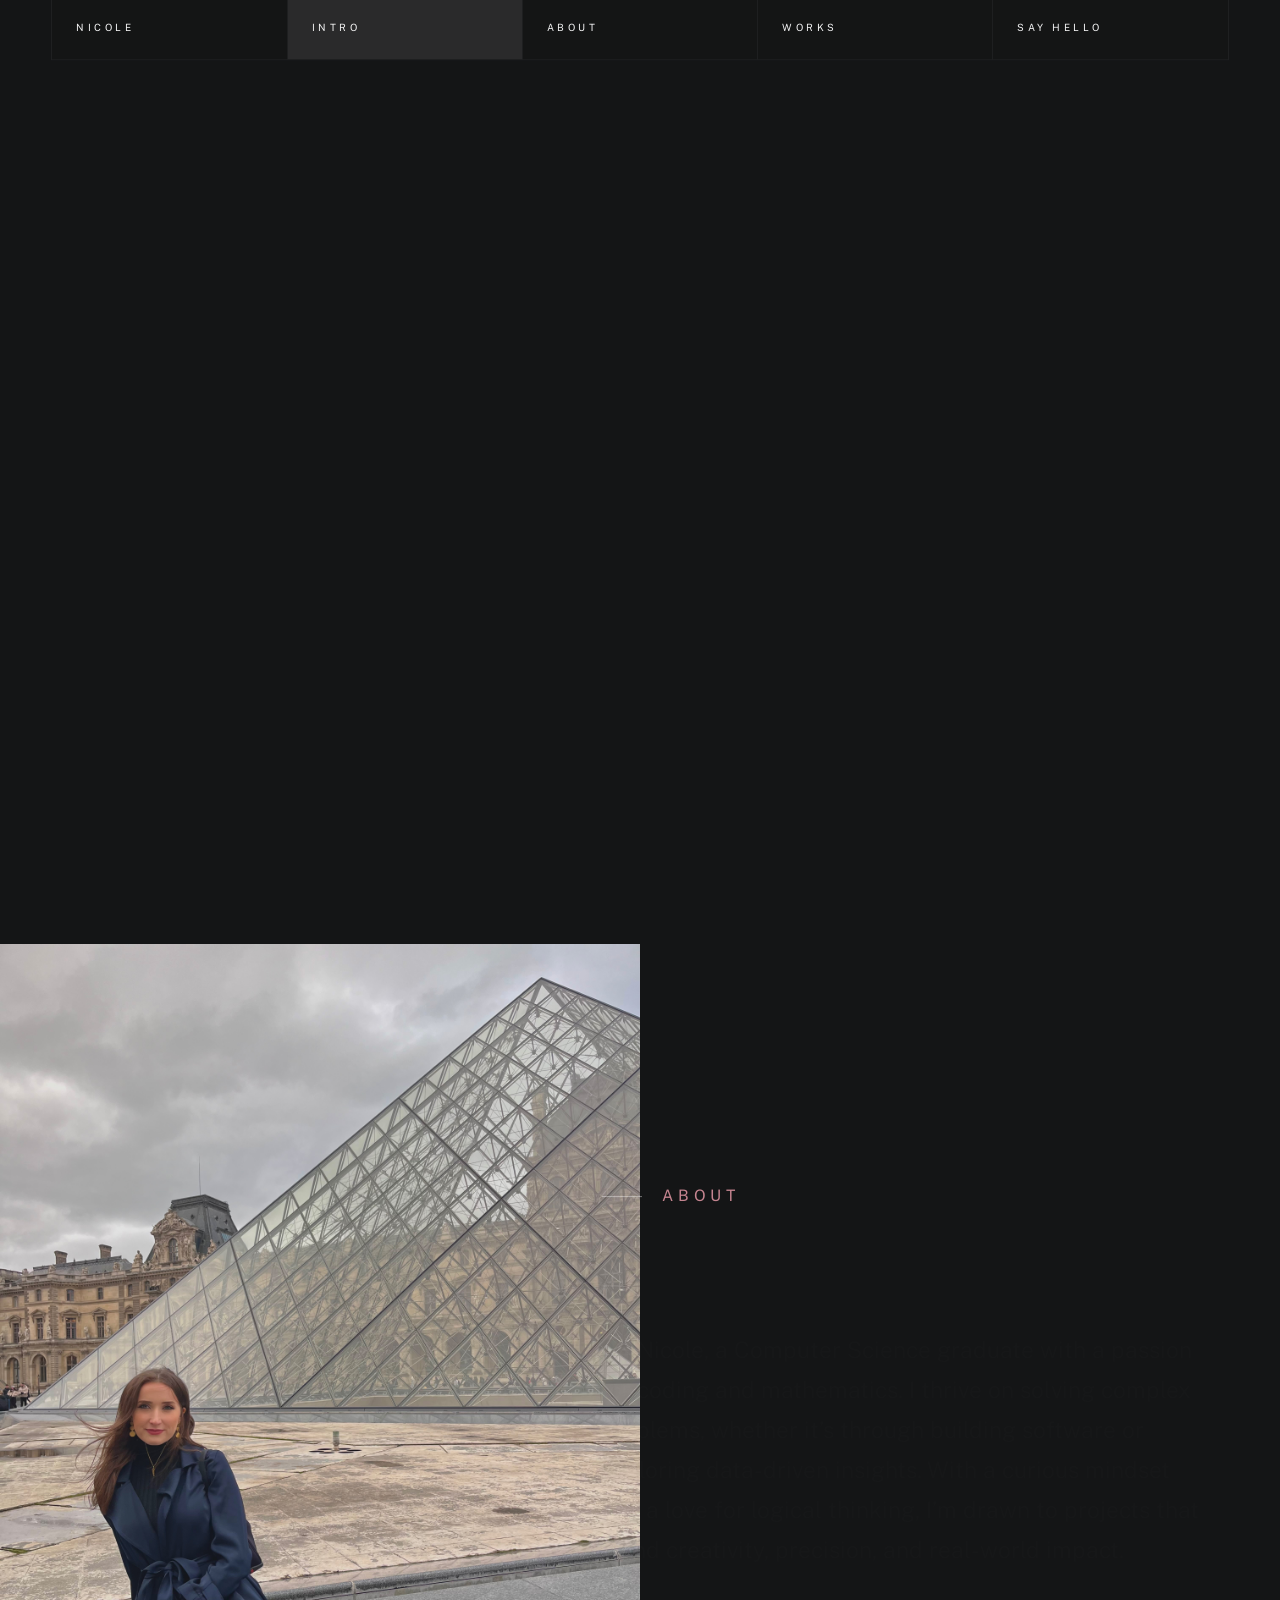
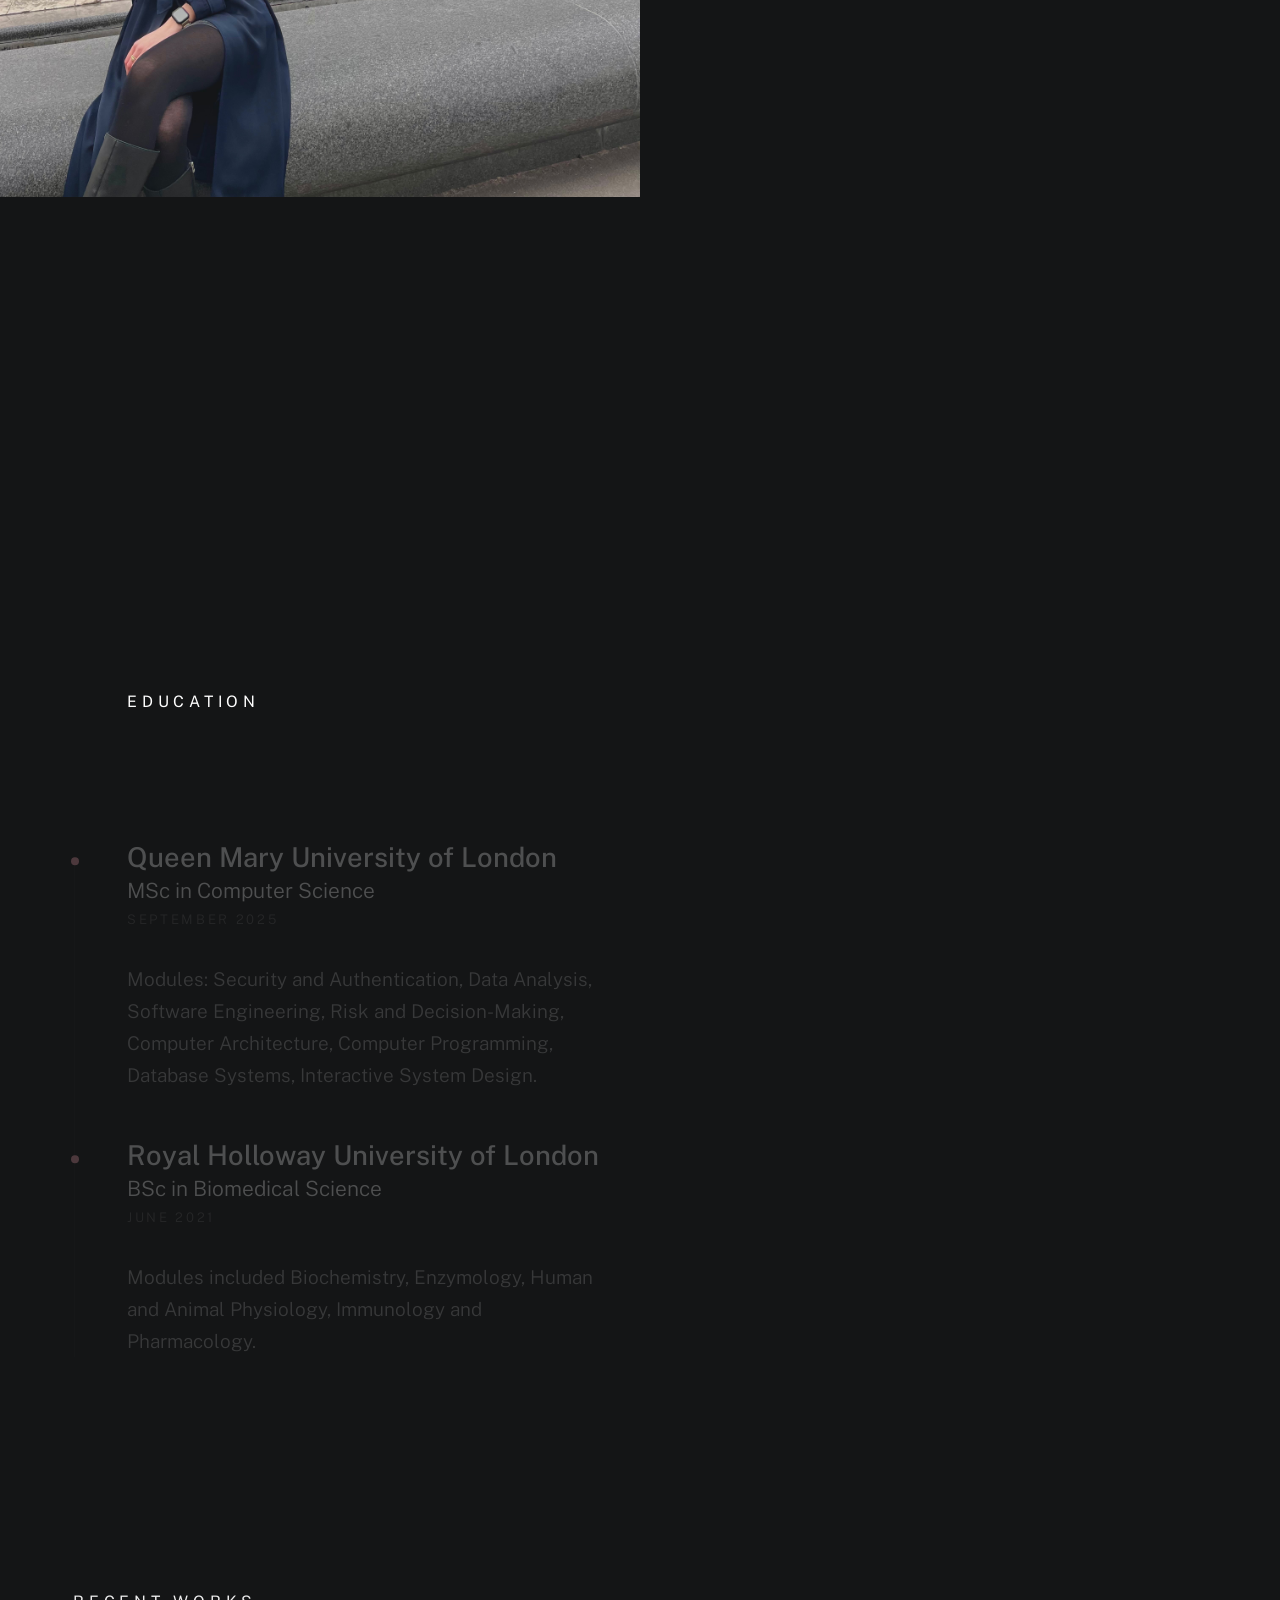
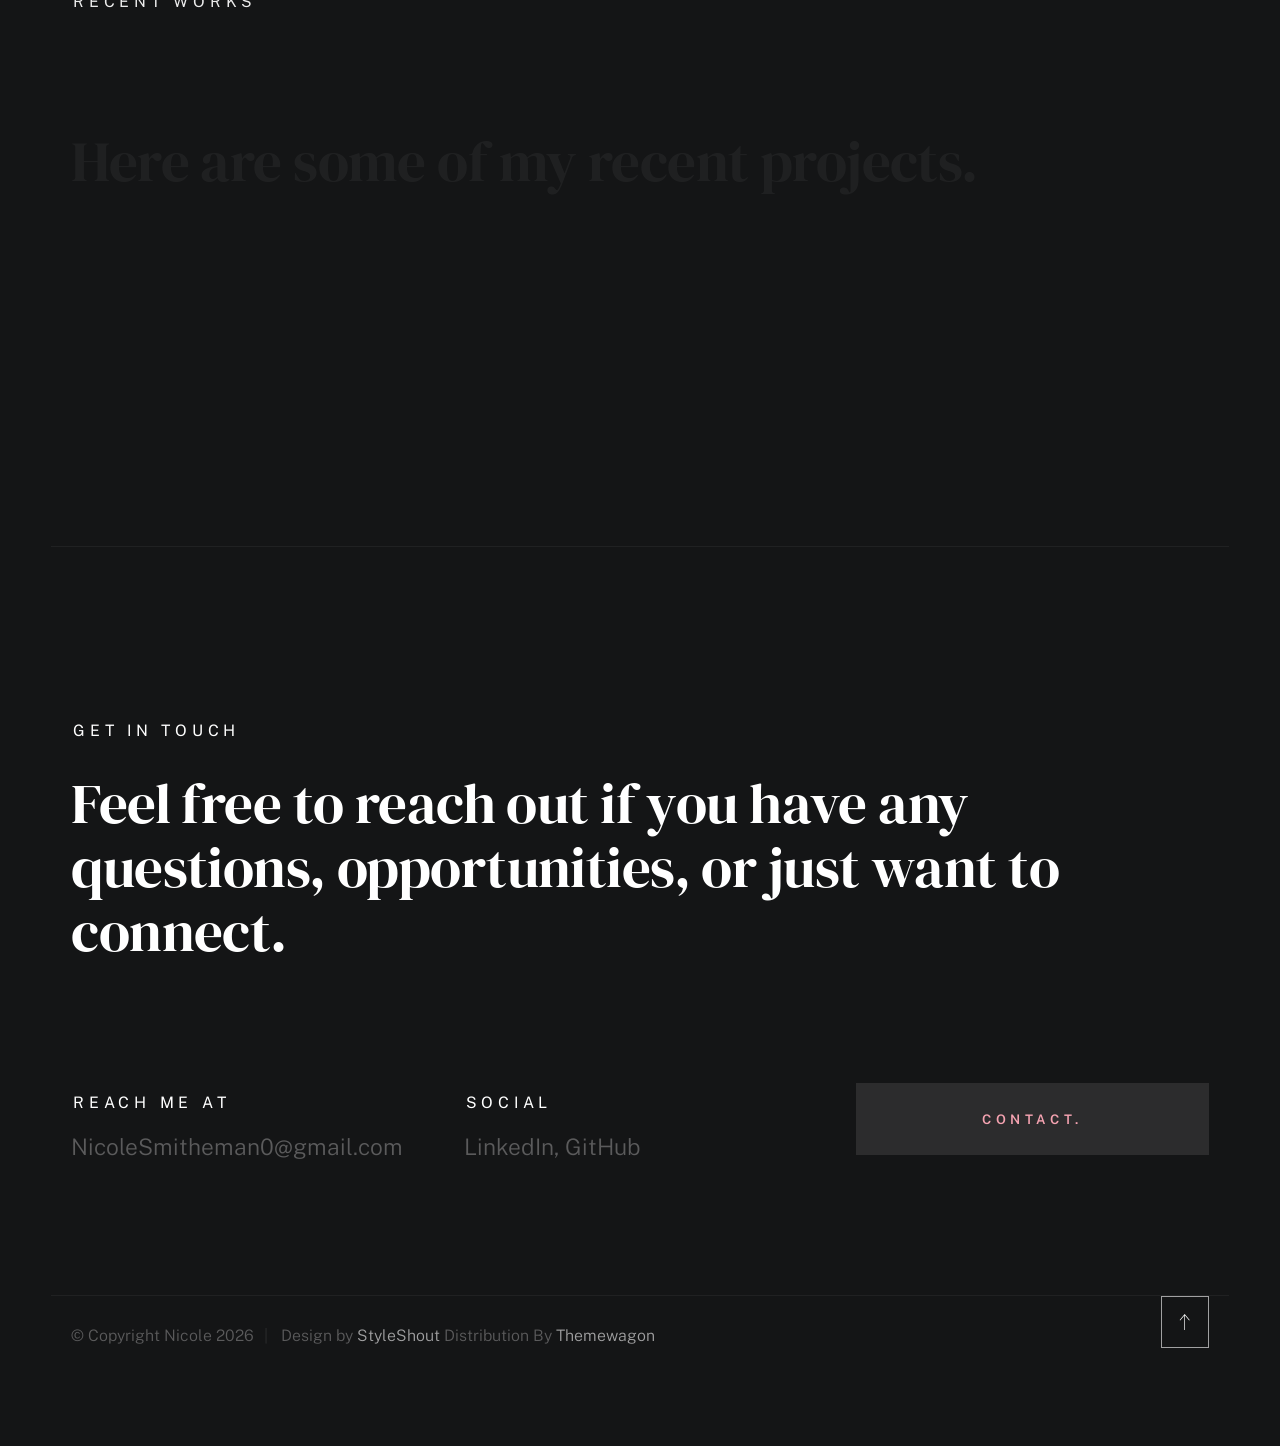
<file: docs/index.html>
<!DOCTYPE html>
<html class="no-js ss-preload" lang="en">
<head>

    <!--- basic page needs
    ================================================== -->
    <meta charset="utf-8">
    <title>Nicole</title>
    <meta name="description" content="Nicole's portfolio – Computer Science graduate">
    <meta name="author" content="Nicole Smitheman">

    <!-- mobile specific metas
    ================================================== -->
    <meta name="viewport" content="width=device-width, initial-scale=1">

    <!-- CSS
    ================================================== -->
    <link rel="stylesheet" href="css/vendor.css">
    <link rel="stylesheet" href="css/styles.css">

    <!-- favicons
    ================================================== -->
    <link rel="icon"         href="favicon.ico" type="image/x-icon">
    <link rel="shortcut icon" href="favicon.ico" type="image/x-icon">

</head>

<body id="top">


    <!-- # preloader
    ================================================== -->
    <div id="preloader">
        <div id="loader">
        </div>
    </div>


    <!-- # page wrap
    ================================================== -->
    <div class="s-pagewrap">

        <div class="circles">
            <span></span>
            <span></span>
            <span></span>
            <span></span>
            <span></span>
        </div>


        <!-- ## site header 
        ================================================== -->
        <header class="s-header">

            <div class="header-mobile">
                <span class="mobile-home-link"><a href="index.html">Nicole</a></span>
                <a class="mobile-menu-toggle" href="#0"><span>Menu</span></a>
            </div>

            <div class="row wide main-nav-wrap">
                <nav class="column lg-12 main-nav">
                    <ul>
                        <li><a href="index.html" class="home-link">Nicole</a></li>
                        <li class="current"><a href="#intro" class="smoothscroll">Intro</a></li>
                        <li><a href="#about" class="smoothscroll">About</a></li>
                        <li><a href="#works" class="smoothscroll">Works</a></li>
                        <li><a href="#contact" class="smoothscroll">Say Hello</a></li>
                    </ul>
                </nav>
            </div>

        </header> <!-- end s-header -->


        <!-- ## main content
        ==================================================- -->
        <main class="s-content">


            <!-- ### intro
            ================================================== -->
            <section id="intro" class="s-intro target-section">

                <div class="row intro-content wide">

                    <div class="column">
                        <div class="text-pretitle with-line">
                            Hello World
                        </div>

                        <h1 class="text-huge-title">
                            I am Nicole, <br>
                            a computer science <br>
                            graduate based <br> 
                            in London, UK.
                        </h1>
                    </div>

                </div> <!-- end intro content -->

                <a href="#about" class="intro-scrolldown smoothscroll">
                    <svg width="24" height="24" viewBox="0 0 24 24" xmlns="http://www.w3.org/2000/svg" fill-rule="evenodd" clip-rule="evenodd"><path d="M11 21.883l-6.235-7.527-.765.644 7.521 9 7.479-9-.764-.645-6.236 7.529v-21.884h-1v21.883z"/></svg>
                </a>

            </section> <!-- end s-intro -->


            <!-- ### about
            ================================================== -->
            <section id="about" class="s-about target-section">


                <div class="row about-info wide" data-animate-block>

                    <div class="column lg-6 md-12 about-info__pic-block">
                        <img src="images/Nicole.jpg" alt="Nicole" class="about-info__pic" data-animate-el>
                    </div>

                    <div class="column lg-6 md-12">
                        <div class="about-info__text" >

                            <h2 class="text-pretitle with-line" data-animate-el>
                                About
                            </h2>
                            <p class="attention-getter" data-animate-el>
                                I'm Nicole, a Computer Science graduate with a passion for coding and mathematics. I thrive on solving complex problems, whether it’s through building software or exploring data-driven insights. With a curious mindset and a love for logical thinking, I’m drawn to projects that blend creativity, precision, and real-world impact.
                            </p>
                            <a href="cv.pdf" class="btn btn--medium u-fullwidth" data-animate-el>Download CV</a>

                        </div>
                    </div>
                </div> <!-- about-info -->


                <div class="row about-expertise" data-animate-block>
                    <div class="column lg-12">

                        <h2 class="text-pretitle" data-animate-el>Expertise</h2>

                        <ul class="skills-list h1" data-animate-el>
                            <li>Python</li>
                            <li>SQL</li>
                            <li>Data analytics</li>
                            <li>Risk and Statistics</li>
                            <li>Software engineering</li>
                            <li>Cloud software (AWS)</li>
                        </ul>

                    </div>
                </div> <!-- end about-expertise -->

                <div class="row about-timelines" data-animate-block>
                                     <div class="column lg-6 tab-12">

                        <h2 class="text-pretitle" data-animate-el>
                            Education
                        </h2>

                        <div class="timeline" data-animate-el>

                            <div class="timeline__block">
                                <div class="timeline__bullet"></div>
                                <div class="timeline__header">
                                    <h4 class="timeline__title">Queen Mary University of London</h3>
                                    <h5 class="timeline__meta">MSc in Computer Science</h5>
                                    <p class="timeline__timeframe">September 2025</p>
                                </div>
                                <div class="timeline__desc">
                                    <p>Modules: Security and Authentication, Data Analysis, Software Engineering, Risk and Decision-Making, Computer Architecture, Computer Programming, Database Systems, Interactive System Design.</p>
                                </div>
                            </div>
    
                            <div class="timeline__block">
                                <div class="timeline__bullet"></div>
                                <div class="timeline__header">
                                    <h4 class="timeline__title">Royal Holloway University of London</h4>
                                    <h5 class="timeline__meta">BSc in Biomedical Science</h5>
                                    <p class="timeline__timeframe">June 2021</p>
                                </div>
                                <div class="timeline__desc">
                                    <p>Modules included Biochemistry, Enzymology, Human and Animal Physiology, Immunology and Pharmacology.</p>
                                </div>
                            </div>
    
                        </div> <!-- end timeline -->
                        
                    </div> <!-- end column -->


                </div> <!-- end about-timelines -->

            </section> <!-- end s-about -->


            <!-- ### works
            ================================================== -->
            <section id="works" class="s-works target-section">


                <div class="row works-portfolio">

                    <div class="column lg-12" data-animate-block>

                        <h2 class="text-pretitle" data-animate-el>
                            Recent Works
                        </h2>
                        <p class="h1" data-animate-el>
                            Here are some of my recent projects.
                        </p>
    
                        <ul class="folio-list row block-lg-one-half block-stack-on-1000">

                            <li class="folio-list__item column" data-animate-el>
                                <a class="folio-list__item-link" href="#modal-01">
                                    <div class="folio-list__item-pic">
                                        <img src="images/portfolio/healthcare.jpeg" alt="">
                                    </div>
                                    
                                    <div class="folio-list__item-text">
                                        <div class="folio-list__item-cat">
                                            Python Dashboard
                                        </div>
                                        <div class="folio-list__item-title">
                                            UKHSA public dashboard.
                                        </div>
                                    </div>
                                </a>
                                <a class="folio-list__proj-link" href="https://github.com/Nicole-s-git/Dashboard" title="Github link">
                                    <svg width="15" height="15" viewBox="0 0 15 15" fill="none" xmlns="http://www.w3.org/2000/svg"><path d="M8.14645 3.14645C8.34171 2.95118 8.65829 2.95118 8.85355 3.14645L12.8536 7.14645C13.0488 7.34171 13.0488 7.65829 12.8536 7.85355L8.85355 11.8536C8.65829 12.0488 8.34171 12.0488 8.14645 11.8536C7.95118 11.6583 7.95118 11.3417 8.14645 11.1464L11.2929 8H2.5C2.22386 8 2 7.77614 2 7.5C2 7.22386 2.22386 7 2.5 7H11.2929L8.14645 3.85355C7.95118 3.65829 7.95118 3.34171 8.14645 3.14645Z" fill="currentColor" fill-rule="evenodd" clip-rule="evenodd"></path></svg>
                                </a>
                            </li> <!--end folio-list__item -->

                            <li class="folio-list__item column" data-animate-el>
                                <a class="folio-list__item-link" href="#modal-02">
                                    <div class="folio-list__item-pic">
                                        <img src="images/portfolio/cardiovascular.jpg" alt="">
                                    </div>
                                    
                                    <div class="folio-list__item-text">
                                        <div class="folio-list__item-cat">
                                            Machine learning
                                        </div>
                                        <div class="folio-list__item-title">
                                            Machine Learning-Based Intrusion Detection for Internet of Medical Things.
                                        </div>
                                    </div>
                                </a>
                                <a class="folio-list__proj-link" href="https://github.com/Nicole-s-git/MSC-Dissertation-Project-Machine-Learning" title="Github link">
                                    <svg width="15" height="15" viewBox="0 0 15 15" fill="none" xmlns="http://www.w3.org/2000/svg"><path d="M8.14645 3.14645C8.34171 2.95118 8.65829 2.95118 8.85355 3.14645L12.8536 7.14645C13.0488 7.34171 13.0488 7.65829 12.8536 7.85355L8.85355 11.8536C8.65829 12.0488 8.34171 12.0488 8.14645 11.8536C7.95118 11.6583 7.95118 11.3417 8.14645 11.1464L11.2929 8H2.5C2.22386 8 2 7.77614 2 7.5C2 7.22386 2.22386 7 2.5 7H11.2929L8.14645 3.85355C7.95118 3.65829 7.95118 3.34171 8.14645 3.14645Z" fill="currentColor" fill-rule="evenodd" clip-rule="evenodd"></path></svg>
                                </a>
                            </li> <!--end folio-list__item -->

                        </ul> <!-- end folio-list -->

                    </div> <!-- end column -->


                    <!-- Modal Templates Popup
                    -------------------------------------------- -->
                    <div id="modal-01" hidden>
                        <div class="modal-popup">
                            <img src="images/portfolio/gallery/healthcare.jpeg" alt="">
                
                            <div class="modal-popup__desc">
                                <h5>Dashboard</h5>
                                <p>This interactive dashboard tracks and visualizes real-time health surveillance data from the UK Health Security Agency (UKHSA). Built using Jupyter Notebook and Voila, it presents up-to-date MRSA infection trends through dynamic visualizations and responsive widgets. The dashboard fetches live data via API or JSON feeds, allowing users to explore recent trends without needing to run any code.</p>
                                <ul class="modal-popup__cat">
                                    <li>Python</li>
                                    <li>Widgets</li>
                                </ul>
                            </div>
                
                            <a href="https://github.com/Nicole-s-git/Dashboard" class="modal-popup__details">Github link</a>
                        </div>
                    </div> <!-- end modal -->

                    <div id="modal-02" hidden>
                        <div class="modal-popup">
                            <img src="images/portfolio/gallery/cardiovascular2.jpg" alt="">
                
                            <div class="modal-popup__desc">
                                <h5>Machine learning MSc dissertation</h5>
                                <p>A project focusing on machine learning-based intrusion detection for Internet of Medical Things. The project uses various algorithms including Random Forest, both alone and with SMOTE oversampling and Isolation forest, as well as the gradient-boosting method XGBoost. </p>
                                <ul class="modal-popup__cat">
                                    <li>Python</li>
                                </ul>
                            </div>
                
                            <a href="https://github.com/Nicole-s-git/MSC-Dissertation-Project-Machine-Learning" class="modal-popup__details">Project link</a>
                        </div>
                    </div> <!-- end modal -->

                </div> <!-- end works-portfolio -->

            </section> <!-- end s-works -->


            <!-- ### contact
            ================================================== -->
            <section id="contact" class="s-contact target-section">

                <div class="row contact-top">
                    <div class="column lg-12">
                        <h2 class="text-pretitle">
                            Get In Touch
                        </h2>

                        <p class="h1">
                            Feel free to reach out if you have any questions, opportunities, or just want to connect.
                        </p>
                    </div>
                </div> <!-- end contact-top -->

                <div class="row contact-bottom">
                    <div class="column lg-4 md-6 tab-6 stack-on-550 contact-block">
                        <h3 class="text-pretitle">Reach me at</h3>
                        <p class="contact-links" style="margin-bottom: 3rem;">
                            <a href="mailto:NicoleSmitheman0@gmail.com" class="mailtoui">NicoleSmitheman0@gmail.com</a> <br>
                        </p>
                    </div>
                    <div class="column lg-4 md-6 tab-6 stack-on-550 contact-block">
                        <h3 class="text-pretitle">Social</h3>
                        <ul class="contact-social">
                            <li><a href="https://www.linkedin.com/in/nicole-smitheman-96130b195/">LinkedIn</a></li>
                            <li><a href="https://github.com/Nicole-s-git">GitHub</a></li>
                        </ul>
                    </div>
                    <div class="column lg-4 md-12 contact-block">
                        <a href="mailto:NicoleSmitheman0@gmail.com" class="mailtoui btn btn--medium u-fullwidth contact-btn">Contact.</a>
                    </div>
                </div> <!-- end contact-bottom -->

            </section> <!-- end contact -->

        </main> <!-- end s-content -->


        <!-- ## footer
        ================================================== -->
        <footer class="s-footer">

            <div class="row">
                <div class="column ss-copyright">
                    <span>© Copyright Nicole 2026</span> 
                    <span>Design by <a href="https://www.styleshout.com/">StyleShout</a> Distribution By <a href="https://themewagon.com">Themewagon</a></span>
                </div>

                <div class="ss-go-top">
                    <a class="smoothscroll" title="Back to Top" href="#top">
                        <svg xmlns="http://www.w3.org/2000/svg" viewBox="0 0 24 24" fill-rule="evenodd" clip-rule="evenodd"><path d="M11 2.206l-6.235 7.528-.765-.645 7.521-9 7.479 9-.764.646-6.236-7.53v21.884h-1v-21.883z"/></svg>
                    </a>
                </div>
            </div>

        </footer> <!-- end s-footer -->

    </div> <!-- end -s-pagewrap -->


    <!-- Java Script
    ================================================== -->
    <div class="cursor-follower"></div>
    
    <script src="js/plugins.js"></script>
    <script src="js/main.js"></script>

</body>
</html>
</file>
<file: docs/css/vendor.css>
/* ===================================================================
 * Theme Third-party Stylesheets
 * Template Ver. 1.0.0
 * 02-16-2021
 * -------------------------------------------------------------------
 *
 * TOC:
 * 
 * # PrismJS 1.20.0
 * # Swiper 6.4.5
 * # Basiclightbox
 * 
 * ------------------------------------------------------------------- */



/* ===================================================================
 * # PrismJS 1.20.0
 *   https://prismjs.com/download.html#themes=prism-tomorrow&languages=markup+css+clike+javascript+markup-templating+php
 *   
 *   prism.js tomorrow night eighties for JavaScript, CoffeeScript, CSS and HTML
 *   Based on https://github.com/chriskempson/tomorrow-theme
 *   @author Rose Pritchard
 * ------------------------------------------------------------------- */

code[class*="language-"],
pre[class*="language-"] {
    color           : #ccc;
    background      : none;
    font-family     : var(--font-mono);
    font-size       : calc(var(--text-size) * 0.9444);
    text-align      : left;
    white-space     : pre;
    word-spacing    : normal;
    word-break      : normal;
    word-wrap       : normal;
    line-height     : var(--vspace-1);
    -moz-tab-size   : 4;
    -o-tab-size     : 4;
    tab-size        : 4;
    -webkit-hyphens : none;
    -moz-hyphens    : none;
    -ms-hyphens     : none;
    hyphens         : none;
}

/* Code blocks */

pre[class*="language-"] {
    padding  : var(--vspace-0_5) 0 var(--vspace-1);
    margin   : 0;
    overflow : auto;
}

:not(pre)>code[class*="language-"],
pre[class*="language-"] {
    background : #2d2d2d;
}

/* Inline code */

:not(pre)>code[class*="language-"] {
    padding     : .1em;
    white-space : normal;
}

.token.comment,
.token.block-comment,
.token.prolog,
.token.doctype,
.token.cdata {
    color : #999;
}

.token.punctuation {
    color : #ccc;
}

.token.tag,
.token.attr-name,
.token.namespace,
.token.deleted {
    color : #e2777a;
}

.token.function-name {
    color : #6196cc;
}

.token.boolean,
.token.number,
.token.function {
    color : #f08d49;
}

.token.property,
.token.class-name,
.token.constant,
.token.symbol {
    color : #f8c555;
}

.token.selector,
.token.important,
.token.atrule,
.token.keyword,
.token.builtin {
    color : #cc99cd;
}

.token.string,
.token.char,
.token.attr-value,
.token.regex,
.token.variable {
    color : #7ec699;
}

.token.operator,
.token.entity,
.token.url {
    color : #67cdcc;
}

.token.important,
.token.bold {
    font-weight : bold;
}

.token.italic {
    font-style : italic;
}

.token.entity {
    cursor : help;
}

.token.inserted {
    color : green;
}



/* ===================================================================
 * # Swiper 6.4.5
 *   Most modern mobile touch slider and framework with hardware accelerated transitions
 *   https://swiperjs.com
 *
 *   Copyright 2014-2020 Vladimir Kharlampidi
 *
 *   Released under the MIT License
 *
 *   Released on: December 18, 2020
 * ------------------------------------------------------------------- */

@font-face {
    font-family : "swiper-icons";
    src         : url("data:application/font-woff;charset=utf-8;base64, [base64]//wADZ2x5ZgAAAywAAADMAAAD2MHtryVoZWFkAAABbAAAADAAAAA2E2+eoWhoZWEAAAGcAAAAHwAAACQC9gDzaG10eAAAAigAAAAZAAAArgJkABFsb2NhAAAC0AAAAFoAAABaFQAUGG1heHAAAAG8AAAAHwAAACAAcABAbmFtZQAAA/gAAAE5AAACXvFdBwlwb3N0AAAFNAAAAGIAAACE5s74hXjaY2BkYGAAYpf5Hu/j+W2+MnAzMYDAzaX6QjD6/4//Bxj5GA8AuRwMYGkAPywL13jaY2BkYGA88P8Agx4j+/8fQDYfA1AEBWgDAIB2BOoAeNpjYGRgYNBh4GdgYgABEMnIABJzYNADCQAACWgAsQB42mNgYfzCOIGBlYGB0YcxjYGBwR1Kf2WQZGhhYGBiYGVmgAFGBiQQkOaawtDAoMBQxXjg/wEGPcYDDA4wNUA2CCgwsAAAO4EL6gAAeNpj2M0gyAACqxgGNWBkZ2D4/wMA+xkDdgAAAHjaY2BgYGaAYBkGRgYQiAHyGMF8FgYHIM3DwMHABGQrMOgyWDLEM1T9/w8UBfEMgLzE////P/5//f/V/xv+r4eaAAeMbAxwIUYmIMHEgKYAYjUcsDAwsLKxc3BycfPw8jEQA/[base64]/uznmfPFBNODM2K7MTQ45YEAZqGP81AmGGcF3iPqOop0r1SPTaTbVkfUe4HXj97wYE+yNwWYxwWu4v1ugWHgo3S1XdZEVqWM7ET0cfnLGxWfkgR42o2PvWrDMBSFj/IHLaF0zKjRgdiVMwScNRAoWUoH78Y2icB/yIY09An6AH2Bdu/UB+yxopYshQiEvnvu0dURgDt8QeC8PDw7Fpji3fEA4z/PEJ6YOB5hKh4dj3EvXhxPqH/SKUY3rJ7srZ4FZnh1PMAtPhwP6fl2PMJMPDgeQ4rY8YT6Gzao0eAEA409DuggmTnFnOcSCiEiLMgxCiTI6Cq5DZUd3Qmp10vO0LaLTd2cjN4fOumlc7lUYbSQcZFkutRG7g6JKZKy0RmdLY680CDnEJ+UMkpFFe1RN7nxdVpXrC4aTtnaurOnYercZg2YVmLN/d/gczfEimrE/fs/bOuq29Zmn8tloORaXgZgGa78yO9/cnXm2BpaGvq25Dv9S4E9+5SIc9PqupJKhYFSSl47+Qcr1mYNAAAAeNptw0cKwkAAAMDZJA8Q7OUJvkLsPfZ6zFVERPy8qHh2YER+3i/BP83vIBLLySsoKimrqKqpa2hp6+jq6RsYGhmbmJqZSy0sraxtbO3sHRydnEMU4uR6yx7JJXveP7WrDycAAAAAAAH//wACeNpjYGRgYOABYhkgZgJCZgZNBkYGLQZtIJsFLMYAAAw3ALgAeNolizEKgDAQBCchRbC2sFER0YD6qVQiBCv/H9ezGI6Z5XBAw8CBK/m5iQQVauVbXLnOrMZv2oLdKFa8Pjuru2hJzGabmOSLzNMzvutpB3N42mNgZGBg4GKQYzBhYMxJLMlj4GBgAYow/P/PAJJhLM6sSoWKfWCAAwDAjgbRAAB42mNgYGBkAIIbCZo5IPrmUn0hGA0AO8EFTQAA") format("woff");
    font-weight : 400;
    font-style  : normal;
}

:root {
    --swiper-theme-color : #007aff;
}

.swiper-container {
    margin-left  : auto;
    margin-right : auto;
    position     : relative;
    overflow     : hidden;
    list-style   : none;
    padding      : 0;
    /* Fix of Webkit flickering */
    z-index      : 1;
}

.swiper-container-vertical>.swiper-wrapper {
    flex-direction : column;
}

.swiper-wrapper {
    position            : relative;
    width               : 100%;
    height              : 100%;
    z-index             : 1;
    display             : flex;
    transition-property : transform;
    box-sizing          : content-box;
}

.swiper-container-android .swiper-slide,
.swiper-wrapper {
    transform : translate3d(0px, 0, 0);
}

.swiper-container-multirow>.swiper-wrapper {
    flex-wrap : wrap;
}

.swiper-container-multirow-column>.swiper-wrapper {
    flex-wrap      : wrap;
    flex-direction : column;
}

.swiper-container-free-mode>.swiper-wrapper {
    transition-timing-function : ease-out;
    margin                     : 0 auto;
}

.swiper-slide {
    flex-shrink         : 0;
    width               : 100%;
    height              : 100%;
    position            : relative;
    transition-property : transform;
}

.swiper-slide-invisible-blank {
    visibility : hidden;
}

/* Auto Height */

.swiper-container-autoheight,
.swiper-container-autoheight .swiper-slide {
    height : auto;
}

.swiper-container-autoheight .swiper-wrapper {
    align-items         : flex-start;
    transition-property : transform, height;
}

/* 3D Effects */

.swiper-container-3d {
    perspective : 1200px;
}

.swiper-container-3d .swiper-wrapper,
.swiper-container-3d .swiper-slide,
.swiper-container-3d .swiper-slide-shadow-left,
.swiper-container-3d .swiper-slide-shadow-right,
.swiper-container-3d .swiper-slide-shadow-top,
.swiper-container-3d .swiper-slide-shadow-bottom,
.swiper-container-3d .swiper-cube-shadow {
    transform-style : preserve-3d;
}

.swiper-container-3d .swiper-slide-shadow-left,
.swiper-container-3d .swiper-slide-shadow-right,
.swiper-container-3d .swiper-slide-shadow-top,
.swiper-container-3d .swiper-slide-shadow-bottom {
    position       : absolute;
    left           : 0;
    top            : 0;
    width          : 100%;
    height         : 100%;
    pointer-events : none;
    z-index        : 10;
}

.swiper-container-3d .swiper-slide-shadow-left {
    background-image : linear-gradient(to left, rgba(0, 0, 0, 0.5), rgba(0, 0, 0, 0));
}

.swiper-container-3d .swiper-slide-shadow-right {
    background-image : linear-gradient(to right, rgba(0, 0, 0, 0.5), rgba(0, 0, 0, 0));
}

.swiper-container-3d .swiper-slide-shadow-top {
    background-image : linear-gradient(to top, rgba(0, 0, 0, 0.5), rgba(0, 0, 0, 0));
}

.swiper-container-3d .swiper-slide-shadow-bottom {
    background-image : linear-gradient(to bottom, rgba(0, 0, 0, 0.5), rgba(0, 0, 0, 0));
}

/* CSS Mode */

.swiper-container-css-mode>.swiper-wrapper {
    overflow           : auto;
    scrollbar-width    : none;
    /* For Firefox */
    -ms-overflow-style : none;
    /* For Internet Explorer and Edge */
}

.swiper-container-css-mode>.swiper-wrapper::-webkit-scrollbar {
    display : none;
}

.swiper-container-css-mode>.swiper-wrapper>.swiper-slide {
    scroll-snap-align : start start;
}

.swiper-container-horizontal.swiper-container-css-mode>.swiper-wrapper {
    scroll-snap-type : x mandatory;
}

.swiper-container-vertical.swiper-container-css-mode>.swiper-wrapper {
    scroll-snap-type : y mandatory;
}

:root {
    --swiper-navigation-size   : 44px;
    /*
    --swiper-navigation-color  : var(--swiper-theme-color);
    */
}

.swiper-button-prev,
.swiper-button-next {
    position        : absolute;
    top             : 50%;
    width           : calc(var(--swiper-navigation-size) / 44 * 27);
    height          : var(--swiper-navigation-size);
    margin-top      : calc(-1 * var(--swiper-navigation-size) / 2);
    z-index         : 10;
    cursor          : pointer;
    display         : flex;
    align-items     : center;
    justify-content : center;
    color           : var(--swiper-navigation-color, var(--swiper-theme-color));
}

.swiper-button-prev.swiper-button-disabled,
.swiper-button-next.swiper-button-disabled {
    opacity        : 0.35;
    cursor         : auto;
    pointer-events : none;
}

.swiper-button-prev:after,
.swiper-button-next:after {
    font-family    : swiper-icons;
    font-size      : var(--swiper-navigation-size);
    text-transform : none !important;
    letter-spacing : 0;
    text-transform : none;
    font-variant   : initial;
    line-height    : 1;
}

.swiper-button-prev,
.swiper-container-rtl .swiper-button-next {
    left  : 10px;
    right : auto;
}

.swiper-button-prev:after,
.swiper-container-rtl .swiper-button-next:after {
    content : "prev";
}

.swiper-button-next,
.swiper-container-rtl .swiper-button-prev {
    right : 10px;
    left  : auto;
}

.swiper-button-next:after,
.swiper-container-rtl .swiper-button-prev:after {
    content : "next";
}

.swiper-button-prev.swiper-button-white,
.swiper-button-next.swiper-button-white {
    --swiper-navigation-color : #ffffff;
}

.swiper-button-prev.swiper-button-black,
.swiper-button-next.swiper-button-black {
    --swiper-navigation-color : #000000;
}

.swiper-button-lock {
    display : none;
}

:root {
    /*
    --swiper-pagination-color: var(--swiper-theme-color);
    */
}

.swiper-pagination {
    position   : absolute;
    text-align : center;
    transition : 300ms opacity;
    transform  : translate3d(0, 0, 0);
    z-index    : 10;
}

.swiper-pagination.swiper-pagination-hidden {
    opacity : 0;
}

/* Common Styles */

.swiper-pagination-fraction,
.swiper-pagination-custom,
.swiper-container-horizontal>.swiper-pagination-bullets {
    bottom : 10px;
    left   : 0;
    width  : 100%;
}

/* Bullets */

.swiper-pagination-bullets-dynamic {
    overflow  : hidden;
    font-size : 0;
}

.swiper-pagination-bullets-dynamic .swiper-pagination-bullet {
    transform : scale(0.33);
    position  : relative;
}

.swiper-pagination-bullets-dynamic .swiper-pagination-bullet-active {
    transform : scale(1);
}

.swiper-pagination-bullets-dynamic .swiper-pagination-bullet-active-main {
    transform : scale(1);
}

.swiper-pagination-bullets-dynamic .swiper-pagination-bullet-active-prev {
    transform : scale(0.66);
}

.swiper-pagination-bullets-dynamic .swiper-pagination-bullet-active-prev-prev {
    transform : scale(0.33);
}

.swiper-pagination-bullets-dynamic .swiper-pagination-bullet-active-next {
    transform : scale(0.66);
}

.swiper-pagination-bullets-dynamic .swiper-pagination-bullet-active-next-next {
    transform : scale(0.33);
}

.swiper-pagination-bullet {
    width         : 8px;
    height        : 8px;
    display       : inline-block;
    border-radius : 100%;
    background    : #000;
    opacity       : 0.2;
}

button.swiper-pagination-bullet {
    border             : none;
    margin             : 0;
    padding            : 0;
    box-shadow         : none;
    -webkit-appearance : none;
    -moz-appearance    : none;
    appearance         : none;
}

.swiper-pagination-clickable .swiper-pagination-bullet {
    cursor : pointer;
}

.swiper-pagination-bullet-active {
    opacity    : 1;
    background : var(--swiper-pagination-color, var(--swiper-theme-color));
}

.swiper-container-vertical>.swiper-pagination-bullets {
    right     : 10px;
    top       : 50%;
    transform : translate3d(0px, -50%, 0);
}

.swiper-container-vertical>.swiper-pagination-bullets .swiper-pagination-bullet {
    margin  : 6px 0;
    display : block;
}

.swiper-container-vertical>.swiper-pagination-bullets.swiper-pagination-bullets-dynamic {
    top       : 50%;
    transform : translateY(-50%);
    width     : 8px;
}

.swiper-container-vertical>.swiper-pagination-bullets.swiper-pagination-bullets-dynamic .swiper-pagination-bullet {
    display    : inline-block;
    transition : 200ms transform, 200ms top;
}

.swiper-container-horizontal>.swiper-pagination-bullets .swiper-pagination-bullet {
    margin : 0 4px;
}

.swiper-container-horizontal>.swiper-pagination-bullets.swiper-pagination-bullets-dynamic {
    left        : 50%;
    transform   : translateX(-50%);
    white-space : nowrap;
}

.swiper-container-horizontal>.swiper-pagination-bullets.swiper-pagination-bullets-dynamic .swiper-pagination-bullet {
    transition : 200ms transform, 200ms left;
}

.swiper-container-horizontal.swiper-container-rtl>.swiper-pagination-bullets-dynamic .swiper-pagination-bullet {
    transition : 200ms transform, 200ms right;
}

/* Progress */

.swiper-pagination-progressbar {
    background : rgba(0, 0, 0, 0.25);
    position   : absolute;
}

.swiper-pagination-progressbar .swiper-pagination-progressbar-fill {
    background       : var(--swiper-pagination-color, var(--swiper-theme-color));
    position         : absolute;
    left             : 0;
    top              : 0;
    width            : 100%;
    height           : 100%;
    transform        : scale(0);
    transform-origin : left top;
}

.swiper-container-rtl .swiper-pagination-progressbar .swiper-pagination-progressbar-fill {
    transform-origin : right top;
}

.swiper-container-horizontal>.swiper-pagination-progressbar,
.swiper-container-vertical>.swiper-pagination-progressbar.swiper-pagination-progressbar-opposite {
    width  : 100%;
    height : 4px;
    left   : 0;
    top    : 0;
}

.swiper-container-vertical>.swiper-pagination-progressbar,
.swiper-container-horizontal>.swiper-pagination-progressbar.swiper-pagination-progressbar-opposite {
    width  : 4px;
    height : 100%;
    left   : 0;
    top    : 0;
}

.swiper-pagination-white {
    --swiper-pagination-color : #ffffff;
}

.swiper-pagination-black {
    --swiper-pagination-color : #000000;
}

.swiper-pagination-lock {
    display : none;
}

/* Scrollbar */

.swiper-scrollbar {
    border-radius    : 10px;
    position         : relative;
    -ms-touch-action : none;
    background       : rgba(0, 0, 0, 0.1);
}

.swiper-container-horizontal>.swiper-scrollbar {
    position : absolute;
    left     : 1%;
    bottom   : 3px;
    z-index  : 50;
    height   : 5px;
    width    : 98%;
}

.swiper-container-vertical>.swiper-scrollbar {
    position : absolute;
    right    : 3px;
    top      : 1%;
    z-index  : 50;
    width    : 5px;
    height   : 98%;
}

.swiper-scrollbar-drag {
    height        : 100%;
    width         : 100%;
    position      : relative;
    background    : rgba(0, 0, 0, 0.5);
    border-radius : 10px;
    left          : 0;
    top           : 0;
}

.swiper-scrollbar-cursor-drag {
    cursor : move;
}

.swiper-scrollbar-lock {
    display : none;
}

.swiper-zoom-container {
    width           : 100%;
    height          : 100%;
    display         : flex;
    justify-content : center;
    align-items     : center;
    text-align      : center;
}

.swiper-zoom-container>img,
.swiper-zoom-container>svg,
.swiper-zoom-container>canvas {
    max-width  : 100%;
    max-height : 100%;
    object-fit : contain;
}

.swiper-slide-zoomed {
    cursor : move;
}

/* Preloader */

:root {
    /*
    --swiper-preloader-color: var(--swiper-theme-color);
    */
}

.swiper-lazy-preloader {
    width            : 42px;
    height           : 42px;
    position         : absolute;
    left             : 50%;
    top              : 50%;
    margin-left      : -21px;
    margin-top       : -21px;
    z-index          : 10;
    transform-origin : 50%;
    animation        : swiper-preloader-spin 1s infinite linear;
    box-sizing       : border-box;
    border           : 4px solid var(--swiper-preloader-color, var(--swiper-theme-color));
    border-radius    : 50%;
    border-top-color : transparent;
}

.swiper-lazy-preloader-white {
    --swiper-preloader-color : #fff;
}

.swiper-lazy-preloader-black {
    --swiper-preloader-color : #000;
}

@keyframes swiper-preloader-spin {
    100% {
        transform : rotate(360deg);
    }
}

/* a11y */

.swiper-container .swiper-notification {
    position       : absolute;
    left           : 0;
    top            : 0;
    pointer-events : none;
    opacity        : 0;
    z-index        : -1000;
}

.swiper-container-fade.swiper-container-free-mode .swiper-slide {
    transition-timing-function : ease-out;
}

.swiper-container-fade .swiper-slide {
    pointer-events      : none;
    transition-property : opacity;
}

.swiper-container-fade .swiper-slide .swiper-slide {
    pointer-events : none;
}

.swiper-container-fade .swiper-slide-active,
.swiper-container-fade .swiper-slide-active .swiper-slide-active {
    pointer-events : auto;
}

.swiper-container-cube {
    overflow : visible;
}

.swiper-container-cube .swiper-slide {
    pointer-events              : none;
    -webkit-backface-visibility : hidden;
    backface-visibility         : hidden;
    z-index                     : 1;
    visibility                  : hidden;
    transform-origin            : 0 0;
    width                       : 100%;
    height                      : 100%;
}

.swiper-container-cube .swiper-slide .swiper-slide {
    pointer-events : none;
}

.swiper-container-cube.swiper-container-rtl .swiper-slide {
    transform-origin : 100% 0;
}

.swiper-container-cube .swiper-slide-active,
.swiper-container-cube .swiper-slide-active .swiper-slide-active {
    pointer-events : auto;
}

.swiper-container-cube .swiper-slide-active,
.swiper-container-cube .swiper-slide-next,
.swiper-container-cube .swiper-slide-prev,
.swiper-container-cube .swiper-slide-next+.swiper-slide {
    pointer-events : auto;
    visibility     : visible;
}

.swiper-container-cube .swiper-slide-shadow-top,
.swiper-container-cube .swiper-slide-shadow-bottom,
.swiper-container-cube .swiper-slide-shadow-left,
.swiper-container-cube .swiper-slide-shadow-right {
    z-index                     : 0;
    -webkit-backface-visibility : hidden;
    backface-visibility         : hidden;
}

.swiper-container-cube .swiper-cube-shadow {
    position       : absolute;
    left           : 0;
    bottom         : 0px;
    width          : 100%;
    height         : 100%;
    background     : #000;
    opacity        : 0.6;
    -webkit-filter : blur(50px);
    filter         : blur(50px);
    z-index        : 0;
}

.swiper-container-flip {
    overflow : visible;
}

.swiper-container-flip .swiper-slide {
    pointer-events              : none;
    -webkit-backface-visibility : hidden;
    backface-visibility         : hidden;
    z-index                     : 1;
}

.swiper-container-flip .swiper-slide .swiper-slide {
    pointer-events : none;
}

.swiper-container-flip .swiper-slide-active,
.swiper-container-flip .swiper-slide-active .swiper-slide-active {
    pointer-events : auto;
}

.swiper-container-flip .swiper-slide-shadow-top,
.swiper-container-flip .swiper-slide-shadow-bottom,
.swiper-container-flip .swiper-slide-shadow-left,
.swiper-container-flip .swiper-slide-shadow-right {
    z-index                     : 0;
    -webkit-backface-visibility : hidden;
    backface-visibility         : hidden;
}



/* ===================================================================
 * # Basiclightbox
 *
 *
 * ------------------------------------------------------------------- */

.basicLightbox {
    position        : fixed;
    display         : flex;
    justify-content : center;
    align-items     : center;
    top             : 0;
    left            : 0;
    width           : 100%;
    height          : 100vh;
    background      : var(--color-body);
    opacity         : 0.01;
    transition      : opacity 0.4s ease;
    z-index         : 1000;
    will-change     : opacity;
}

.basicLightbox::after {
    content             : "";
    position            : absolute;
    top                 : 1.8rem;
    right               : 1.8rem;
    width               : 2em;
    height              : 2em;
    background          : url(../images/icons/icon-close.svg);
    background-position : center;
    background-size     : 1.8rem 1.8rem;
    background-repeat   : no-repeat;
    cursor              : pointer;
}

.basicLightbox--visible {
    opacity : 1;
}

.basicLightbox__placeholder {
    max-width   : 100%;
    transform   : scale(0.9);
    transition  : all 0.4s ease;
    z-index     : 1;
    will-change : transform;
    opacity     : 0;
}

.basicLightbox__placeholder>iframe:first-child:last-child,
.basicLightbox__placeholder>img:first-child:last-child,
.basicLightbox__placeholder>video:first-child:last-child {
    display    : block;
    position   : absolute;
    top        : 0;
    right      : 0;
    bottom     : 0;
    left       : 0;
    margin     : auto;
    max-width  : 95%;
    max-height : 95%;
}

.basicLightbox__placeholder>iframe:first-child:last-child,
.basicLightbox__placeholder>video:first-child:last-child {
    pointer-events : auto;
}

.basicLightbox__placeholder>img:first-child:last-child,
.basicLightbox__placeholder>video:first-child:last-child {
    width  : auto;
    height : auto;
}

.basicLightbox--iframe .basicLightbox__placeholder,
.basicLightbox--img .basicLightbox__placeholder,
.basicLightbox--video .basicLightbox__placeholder {
    width          : 100%;
    height         : 100%;
    pointer-events : none;
}

.basicLightbox--visible .basicLightbox__placeholder {
    transform : scale(1);
    opacity   : 1;
}
</file>
<file: docs/css/styles.css>
/* =================================================================== 
 * Luther Main Stylesheet
 * Template Ver. 1.0.0
 * 02-15-2021
 * ------------------------------------------------------------------
 *
 * TOC:
 *
 * # SETTINGS
 *      ## fonts 
 *      ## colors
 *      ## spacing and typescale
 *      ## grid variables
 * # NORMALIZE
 * # BASE SETUP
 * # GRID
 *      ## large screen devices 
 *      ## medium screen devices 
 *      ## tablet devices 
 *      ## mobile devices 
 *      ## small screen devices 
 *      ## additional column stackpoints 
 * # UTILITY CLASSES
 * # TYPOGRAPHY 
 *      ## base type styles
 *      ## additional typography & helper classes
 *      ## lists
 *      ## spacing
 * # PRELOADER
 * # FORM
 *      ## style placeholder text
 *      ## change autocomplete styles in Chrome
 * # BUTTONS
 * # TABLE
 * # COMPONENTS
 *      ## pagination
 *      ## alert box 
 *      ## skillbars 
 *      ## stats tabs
 * # PROJECT-WIDE SHARED STYLES
 *      ## media classes
 *      ## theme-specific typography classes
 *      ## MailtoUI style overrides
 * # PAGE WRAP
 *      ## circles
 * # SITE HEADER
 *      ## main navigation
 *      ## mobile menu toggle
 * # INTRO
 *      ## intro social
 *      ## intro scrolldown
 * # ABOUT
 *      ## about info
 *      ## about expertise
 *      ## about timelines
 * # WORKS
 *      ## works portfolio
 *      ## modal popup
 *      ## testimonials
 *      ## testimonial slider 
 * # CONTACT
 * # FOOTER
 *      ## copyright
 *      ## go top
 *
 * ------------------------------------------------------------------ */


/* ===================================================================
 * # SETTINGS
 *
 *
 * ------------------------------------------------------------------- */

/* ------------------------------------------------------------------- 
 * ## fonts 
 * ------------------------------------------------------------------- */
@import url("https://fonts.googleapis.com/css2?family=DM+Serif+Display&family=DM+Serif+Text:ital@0;1&family=Public+Sans:ital,wght@0,300;0,400;0,500;0,600;0,700;1,300;1,400;1,500;1,600;1,700&display=swap");

:root {

    --font-1 : "Public Sans", sans-serif;
    --font-2 : "DM Serif Display", serif;

    /* monospace
    */
    --font-mono : Consolas, "Andale Mono", Courier, "Courier New", monospace;
}

/* ------------------------------------------------------------------- 
 * ## colors
 * ------------------------------------------------------------------- */
:root {

    /* color-1(#eabe7c)
     * color-2(#23967f)
     */
    --color-1 : hsla(350, 80%, 80%, 1);
    --color-2 : hsla(168, 62%, 36%, 1);

    /* theme color variations
     */
    --color-1-lighter : hsla(350, 80%, 95%, 1);
    --color-1-light   : hsla(350, 80%, 88%, 1);
    --color-1-dark    : hsla(350, 80%, 70%, 1);
    --color-1-darker  : hsla(350, 80%, 60%, 1);
    --color-2-lighter : hsla(168, 62%, 56%, 1);
    --color-2-light   : hsla(168, 62%, 46%, 1);
    --color-2-dark    : hsla(168, 62%, 26%, 1);
    --color-2-darker  : hsla(168, 62%, 16%, 1);

    /* feedback colors
     * color-error(#ffd1d2), color-success(#c8e675), 
     * color-info(#d7ecfb), color-notice(#fff099)
     */
    --color-error           : hsla(359, 100%, 91%, 1);
    --color-success         : hsla(76, 69%, 68%, 1);
    --color-info            : hsla(205, 82%, 91%, 1);
    --color-notice          : hsla(51, 100%, 80%, 1);
    --color-error-content   : hsla(359, 50%, 50%, 1);
    --color-success-content : hsla(76, 29%, 28%, 1);
    --color-info-content    : hsla(205, 32%, 31%, 1);
    --color-notice-content  : hsla(51, 30%, 30%, 1);

    /* shades 
     * generated using 
     * Tint & Shade Generator 
     * (https://maketintsandshades.com/)
     */
    --color-black   : #000000;
    --color-gray-19 : #020202;
    --color-gray-18 : #040404;
    --color-gray-17 : #060607;
    --color-gray-16 : #080809;
    --color-gray-15 : #0a0b0b;
    --color-gray-14 : #0c0d0d;
    --color-gray-13 : #0e0f0f;
    --color-gray-12 : #101112;
    --color-gray-11 : #121314;
    --color-gray-10 : #141516;
    --color-gray-9  : #2c2c2d;
    --color-gray-8  : #434445;
    --color-gray-7  : #5b5b5c;
    --color-gray-6  : #727373;
    --color-gray-5  : #8a8a8b;
    --color-gray-4  : #a1a1a2;
    --color-gray-3  : #b9b9b9;
    --color-gray-2  : #d0d0d0;
    --color-gray-1  : #e8e8e8;
    --color-white   : #ffffff;

    /* text
     */
    --color-text        : var(--color-gray-4);
    --color-text-dark   : var(--color-white);
    --color-text-light  : var(--color-gray-7);
    --color-placeholder : var(--color-gray-7);

    /* buttons
     */
    --color-btn                    : var(--color-gray-9);
    --color-btn-text               : var(--color-1);
    --color-btn-hover              : var(--color-white);
    --color-btn-hover-text         : var(--color-black);
    --color-btn-primary            : var(--color-1-dark);
    --color-btn-primary-text       : var(--color-black);
    --color-btn-primary-hover      : var(--color-1-darker);
    --color-btn-primary-hover-text : var(--color-black);
    --color-btn-stroke             : var(--color-white);
    --color-btn-stroke-text        : var(--color-white);
    --color-btn-stroke-hover       : var(--color-white);
    --color-btn-stroke-hover-text  : var(--color-black);

    /* preloader
     */
    --color-preloader-bg : var(--color-gray-10);
    --color-loader       : white;
    --color-loader-light : rgba(255, 255, 255, 0.1);

    /* others
     */
    --color-body    : var(--color-gray-10);
    --color-border  : rgba(255, 255, 255, .05);
    --border-radius : 3px;
}

/* ------------------------------------------------------------------- 
 * ## spacing and typescale
 * ------------------------------------------------------------------- */
:root {

    /* spacing
     * base font size: 19px 
     * vertical space unit : 32px
     */
    --base-size      : 62.5%;
    --multiplier     : 1;
    --base-font-size : calc(1.9rem * var(--multiplier));
    --space          : calc(3.2rem * var(--multiplier));

    /* vertical spacing 
     */
    --vspace-0_125 : calc(0.125 * var(--space));
    --vspace-0_25  : calc(0.25 * var(--space));
    --vspace-0_375 : calc(0.375 * var(--space));
    --vspace-0_5   : calc(0.5 * var(--space));
    --vspace-0_625 : calc(0.625 * var(--space));
    --vspace-0_75  : calc(0.75 * var(--space));
    --vspace-0_875 : calc(0.875 * var(--space));
    --vspace-1     : calc(var(--space));
    --vspace-1_25  : calc(1.25 * var(--space));
    --vspace-1_5   : calc(1.5 * var(--space));
    --vspace-1_75  : calc(1.75 * var(--space));
    --vspace-2     : calc(2 * var(--space));
    --vspace-2_5   : calc(2.5 * var(--space));
    --vspace-3     : calc(3 * var(--space));
    --vspace-3_5   : calc(3.5 * var(--space));
    --vspace-4     : calc(4 * var(--space));
    --vspace-4_5   : calc(4.5 * var(--space));
    --vspace-5     : calc(5 * var(--space));

    /* type scale
     * ratio 1:2 | base: 19px
     * -------------------------------------------------------
     *
     * --text-display-3 = (81.70px)
     * --text-display-2 = (68.08px)
     * --text-display-1 = (56.73px)
     * --text-xxxl      = (47.28px)
     * --text-xxl       = (39.40px)
     * --text-xl        = (32.83px)
     * --text-lg        = (27.36px)
     * --text-md        = (22.80px)
     * --text-size      = (19.00px) BASE
     * --text-sm        = (15.83px)
     * --text-xs        = (13.19px)
     *
     * ---------------------------------------------------------
     */
    --text-scale-ratio : 1.2;
    --text-size        : var(--base-font-size);
    --text-xs          : calc((var(--text-size) / var(--text-scale-ratio)) / var(--text-scale-ratio));
    --text-sm          : calc(var(--text-xs) * var(--text-scale-ratio));
    --text-md          : calc(var(--text-sm) * var(--text-scale-ratio) * var(--text-scale-ratio));
    --text-lg          : calc(var(--text-md) * var(--text-scale-ratio));
    --text-xl          : calc(var(--text-lg) * var(--text-scale-ratio));
    --text-xxl         : calc(var(--text-xl) * var(--text-scale-ratio));
    --text-xxxl        : calc(var(--text-xxl) * var(--text-scale-ratio));
    --text-display-1   : calc(var(--text-xxxl) * var(--text-scale-ratio));
    --text-display-2   : calc(var(--text-display-1) * var(--text-scale-ratio));
    --text-display-3   : calc(var(--text-display-2) * var(--text-scale-ratio));

    /* default button height
     */
    --vspace-btn : var(--vspace-2);
}

/* on mobile devices below 600px, change the value of '--multiplier' 
 * to adjust the values of base font size and vertical space unit.
 */
@media screen and (max-width: 600px) {
    :root {
        --multiplier : .875;
    }
}

/* ------------------------------------------------------------------- 
 * ## grid variables
 * ------------------------------------------------------------------- */
:root {

    /* widths for rows and containers
     */
    --width-full     : 100%;
    --width-max      : 1200px;
    --width-wide     : 1400px;
    --width-wider    : 1600px;
    --width-widest   : 1800px;
    --width-narrow   : 1000px;
    --width-narrower : 800px;
    --width-grid-max : var(--width-max);

    /* gutter
     */
    --gutter : 2rem;
}

/* on medium screen devices
 */
@media screen and (max-width: 1200px) {
    :root {
        --gutter : 1.6rem;
    }
}

/* on mobile devices
 */
@media screen and (max-width: 600px) {
    :root {
        --gutter : 1rem;
    }
}



/* ====================================================================
 * # NORMALIZE
 *
 *
 * --------------------------------------------------------------------
 * normalize.css v8.0.1 | MIT License |
 * github.com/necolas/normalize.css
 * -------------------------------------------------------------------- */

html {
    line-height              : 1.15;
    -webkit-text-size-adjust : 100%;
}

body {
    margin : 0;
}

main {
    display : block;
}

h1 {
    font-size : 2em;
    margin    : 0.67em 0;
}

hr {
    box-sizing : content-box;
    height     : 0;
    overflow   : visible;
}

pre {
    font-family : monospace, monospace;
    font-size   : 1em;
}

a {
    background-color : transparent;
}

abbr[title] {
    border-bottom   : none;
    text-decoration : underline;
    text-decoration : underline dotted;
}

b,
strong {
    font-weight : bolder;
}

code,
kbd,
samp {
    font-family : monospace, monospace;
    font-size   : 1em;
}

small {
    font-size : 80%;
}

sub,
sup {
    font-size      : 75%;
    line-height    : 0;
    position       : relative;
    vertical-align : baseline;
}

sub {
    bottom : -0.25em;
}

sup {
    top : -0.5em;
}

img {
    border-style : none;
}

button,
input,
optgroup,
select,
textarea {
    font-family : inherit;
    font-size   : 100%;
    line-height : 1.15;
    margin      : 0;
}

button,
input {
    overflow : visible;
}

button,
select {
    text-transform : none;
}

button,
[type="button"],
[type="reset"],
[type="submit"] {
    -webkit-appearance : button;
}

button::-moz-focus-inner,
[type="button"]::-moz-focus-inner,
[type="reset"]::-moz-focus-inner,
[type="submit"]::-moz-focus-inner {
    border-style : none;
    padding      : 0;
}

button:-moz-focusring,
[type="button"]:-moz-focusring,
[type="reset"]:-moz-focusring,
[type="submit"]:-moz-focusring {
    outline : 1px dotted ButtonText;
}

fieldset {
    padding : 0.35em 0.75em 0.625em;
}

legend {
    box-sizing  : border-box;
    color       : inherit;
    display     : table;
    max-width   : 100%;
    padding     : 0;
    white-space : normal;
}

progress {
    vertical-align : baseline;
}

textarea {
    overflow : auto;
}

[type="checkbox"],
[type="radio"] {
    box-sizing : border-box;
    padding    : 0;
}

[type="number"]::-webkit-inner-spin-button,
[type="number"]::-webkit-outer-spin-button {
    height : auto;
}

[type="search"] {
    -webkit-appearance : textfield;
    outline-offset     : -2px;
}

[type="search"]::-webkit-search-decoration {
    -webkit-appearance : none;
}

::-webkit-file-upload-button {
    -webkit-appearance : button;
    font               : inherit;
}

details {
    display : block;
}

summary {
    display : list-item;
}

template {
    display : none;
}

[hidden] {
    display : none;
}



/* ===================================================================
 * # BASE SETUP
 *
 *
 * ------------------------------------------------------------------- */

html {
    font-size  : var(--base-size);
    box-sizing : border-box;
}

*,
*::before,
*::after {
    box-sizing : inherit;
}

html,
body {
    height : 100%;
}

body {
    background-color            : var(--color-body);
    -webkit-overflow-scrolling  : touch;
    -webkit-text-size-adjust    : 100%;
    -webkit-tap-highlight-color : rgba(0, 0, 0, 0);
    -webkit-font-smoothing      : antialiased;
    -moz-osx-font-smoothing     : grayscale;
}

p {
    font-size      : inherit;
    text-rendering : optimizeLegibility;
}

a {
    text-decoration : none;
}

svg,
img,
video {
    max-width : 100%;
    height    : auto;
}

pre {
    overflow : auto;
}

div, dl, dt, dd, ul, ol, li, h1, h2, h3, h4, h5, h6, pre, form, p, blockquote, th, td {
    margin  : 0;
    padding : 0;
}

input[type="email"],
input[type="number"],
input[type="search"],
input[type="text"],
input[type="tel"],
input[type="url"],
input[type="password"],
textarea {
    -webkit-appearance : none;
    -moz-appearance    : none;
    appearance         : none;
}



/* ===================================================================
 * # GRID v4.0.0
 *
 *
 *   -----------------------------------------------------------------
 * - Grid breakpoints are based on MAXIMUM WIDTH media queries, 
 *   meaning they apply to that one breakpoint and ALL THOSE BELOW IT.
 * - Grid columns without a specified width will automatically layout 
 *   as equal width columns.
 *
 * - BLOCK GRID columns(columns inside BLOCK GRID containers) are 
 *   equally-sized columns define at parent/row level. 
 *   A BLOCK GRID container's class attribute value begins with "block-".
 *
 * ------------------------------------------------------------------- */

/* row 
 */
.row {
    width     : 92%;
    max-width : var(--width-grid-max);
    margin    : 0 auto;
    display   : flex;
    flex-flow : row wrap;
}

.row .row {
    width        : auto;
    max-width    : none;
    margin-left  : calc(var(--gutter) * -1);
    margin-right : calc(var(--gutter) * -1);
}

/* column
 */
.column {
    display : block;
    flex    : 1 1 0%;
    padding : 0 var(--gutter);
}

.collapse>.column,
.column.collapse {
    padding : 0;
}

/* row utility classes
 */
.row.row-wrap {
    flex-wrap : wrap;
}

.row.row-nowrap {
    flex-wrap : nowrap;
}

.row.row-y-top {
    align-items : flex-start;
}

.row.row-y-bottom {
    align-items : flex-end;
}

.row.row-y-center {
    align-items : center;
}

.row.row-stretch {
    align-items : stretch;
}

.row.row-baseline {
    align-items : baseline;
}

.row.row-x-left {
    justify-content : flex-start;
}

.row.row-x-right {
    justify-content : flex-end;
}

.row.row-x-center {
    justify-content : center;
}

/* --------------------------------------------------------------------
 * ## large screen devices 
 * -------------------------------------------------------------------- */
.lg-1 {
    flex  : none;
    width : 8.33333%;
}

.lg-2 {
    flex  : none;
    width : 16.66667%;
}

.lg-3 {
    flex  : none;
    width : 25%;
}

.lg-4 {
    flex  : none;
    width : 33.33333%;
}

.lg-5 {
    flex  : none;
    width : 41.66667%;
}

.lg-6 {
    flex  : none;
    width : 50%;
}

.lg-7 {
    flex  : none;
    width : 58.33333%;
}

.lg-8 {
    flex  : none;
    width : 66.66667%;
}

.lg-9 {
    flex  : none;
    width : 75%;
}

.lg-10 {
    flex  : none;
    width : 83.33333%;
}

.lg-11 {
    flex  : none;
    width : 91.66667%;
}

.lg-12 {
    flex  : none;
    width : 100%;
}

.block-lg-one-eight>.column {
    flex  : none;
    width : 12.5%;
}

.block-lg-one-sixth>.column {
    flex  : none;
    width : 16.66667%;
}

.block-lg-one-fifth>.column {
    flex  : none;
    width : 20%;
}

.block-lg-one-fourth>.column {
    flex  : none;
    width : 25%;
}

.block-lg-one-third>.column {
    flex  : none;
    width : 33.33333%;
}

.block-lg-one-half>.column {
    flex  : none;
    width : 50%;
}

.block-lg-whole>.column {
    flex  : none;
    width : 100%;
}

/* --------------------------------------------------------------------
 * ## medium screen devices 
 * -------------------------------------------------------------------- */
@media screen and (max-width: 1200px) {
    .md-1 {
        flex  : none;
        width : 8.33333%;
    }

    .md-2 {
        flex  : none;
        width : 16.66667%;
    }

    .md-3 {
        flex  : none;
        width : 25%;
    }

    .md-4 {
        flex  : none;
        width : 33.33333%;
    }

    .md-5 {
        flex  : none;
        width : 41.66667%;
    }

    .md-6 {
        flex  : none;
        width : 50%;
    }

    .md-7 {
        flex  : none;
        width : 58.33333%;
    }

    .md-8 {
        flex  : none;
        width : 66.66667%;
    }

    .md-9 {
        flex  : none;
        width : 75%;
    }

    .md-10 {
        flex  : none;
        width : 83.33333%;
    }

    .md-11 {
        flex  : none;
        width : 91.66667%;
    }

    .md-12 {
        flex  : none;
        width : 100%;
    }

    .block-md-one-eight>.column {
        flex  : none;
        width : 12.5%;
    }

    .block-md-one-sixth>.column {
        flex  : none;
        width : 16.66667%;
    }

    .block-md-one-fifth>.column {
        flex  : none;
        width : 20%;
    }

    .block-md-one-fourth>.column {
        flex  : none;
        width : 25%;
    }

    .block-md-one-third>.column {
        flex  : none;
        width : 33.33333%;
    }

    .block-md-one-half>.column {
        flex  : none;
        width : 50%;
    }

    .block-md-whole>.column {
        flex  : none;
        width : 100%;
    }

    .hide-on-md {
        display : none;
    }
}

/* --------------------------------------------------------------------
 * ## tablet devices 
 * -------------------------------------------------------------------- */
@media screen and (max-width: 800px) {
    .tab-1 {
        flex  : none;
        width : 8.33333%;
    }

    .tab-2 {
        flex  : none;
        width : 16.66667%;
    }

    .tab-3 {
        flex  : none;
        width : 25%;
    }

    .tab-4 {
        flex  : none;
        width : 33.33333%;
    }

    .tab-5 {
        flex  : none;
        width : 41.66667%;
    }

    .tab-6 {
        flex  : none;
        width : 50%;
    }

    .tab-7 {
        flex  : none;
        width : 58.33333%;
    }

    .tab-8 {
        flex  : none;
        width : 66.66667%;
    }

    .tab-9 {
        flex  : none;
        width : 75%;
    }

    .tab-10 {
        flex  : none;
        width : 83.33333%;
    }

    .tab-11 {
        flex  : none;
        width : 91.66667%;
    }

    .tab-12 {
        flex  : none;
        width : 100%;
    }

    .block-tab-one-eight>.column {
        flex  : none;
        width : 12.5%;
    }

    .block-tab-one-sixth>.column {
        flex  : none;
        width : 16.66667%;
    }

    .block-tab-one-fifth>.column {
        flex  : none;
        width : 20%;
    }

    .block-tab-one-fourth>.column {
        flex  : none;
        width : 25%;
    }

    .block-tab-one-third>.column {
        flex  : none;
        width : 33.33333%;
    }

    .block-tab-one-half>.column {
        flex  : none;
        width : 50%;
    }

    .block-tab-whole>.column {
        flex  : none;
        width : 100%;
    }

    .hide-on-tab {
        display : none;
    }
}

/* --------------------------------------------------------------------
 * ## mobile devices 
 * -------------------------------------------------------------------- */
@media screen and (max-width: 600px) {
    .row {
        width         : 100%;
        padding-left  : 6vw;
        padding-right : 6vw;
    }

    .row .row {
        padding-left  : 0;
        padding-right : 0;
    }

    .mob-1 {
        flex  : none;
        width : 8.33333%;
    }

    .mob-2 {
        flex  : none;
        width : 16.66667%;
    }

    .mob-3 {
        flex  : none;
        width : 25%;
    }

    .mob-4 {
        flex  : none;
        width : 33.33333%;
    }

    .mob-5 {
        flex  : none;
        width : 41.66667%;
    }

    .mob-6 {
        flex  : none;
        width : 50%;
    }

    .mob-7 {
        flex  : none;
        width : 58.33333%;
    }

    .mob-8 {
        flex  : none;
        width : 66.66667%;
    }

    .mob-9 {
        flex  : none;
        width : 75%;
    }

    .mob-10 {
        flex  : none;
        width : 83.33333%;
    }

    .mob-11 {
        flex  : none;
        width : 91.66667%;
    }

    .mob-12 {
        flex  : none;
        width : 100%;
    }

    .block-mob-one-eight>.column {
        flex  : none;
        width : 12.5%;
    }

    .block-mob-one-sixth>.column {
        flex  : none;
        width : 16.66667%;
    }

    .block-mob-one-fifth>.column {
        flex  : none;
        width : 20%;
    }

    .block-mob-one-fourth>.column {
        flex  : none;
        width : 25%;
    }

    .block-mob-one-third>.column {
        flex  : none;
        width : 33.33333%;
    }

    .block-mob-one-half>.column {
        flex  : none;
        width : 50%;
    }

    .block-mob-whole>.column {
        flex  : none;
        width : 100%;
    }

    .hide-on-mob {
        display : none;
    }
}

/* --------------------------------------------------------------------
 * ## small screen devices 
 * --------------------------------------------------------------------*/

/* stack columns on small screen devices
 */
@media screen and (max-width: 400px) {
    .row .row {
        margin-left  : 0;
        margin-right : 0;
    }

    .block-stack>.column,
    .column {
        flex         : none;
        width        : 100%;
        margin-left  : 0;
        margin-right : 0;
        padding      : 0;
    }

    .hide-on-sm {
        display : none;
    }
}

/* --------------------------------------------------------------------
 * ## additional column stackpoints 
 * -------------------------------------------------------------------- */
@media screen and (max-width: 1000px) {

    .stack-on-1000,
    .block-stack-on-1000>.column {
        flex         : none;
        width        : 100%;
        margin-left  : 0;
        margin-right : 0;
    }
}

@media screen and (max-width: 700px) {

    .stack-on-700,
    .block-stack-on-700>.column {
        flex         : none;
        width        : 100%;
        margin-left  : 0;
        margin-right : 0;
    }
}

@media screen and (max-width: 550px) {

    .stack-on-550,
    .block-stack-on-550>.column {
        flex         : none;
        width        : 100%;
        margin-left  : 0;
        margin-right : 0;
    }
}



/* ===================================================================
 * # UTILITY CLASSES
 *
 *
 * ------------------------------------------------------------------- */

/* flex item alignment classes
 */
.u-flexitem-center {
    margin     : auto;
    align-self : center;
}

.u-flexitem-left {
    margin-right : auto;
    align-self   : center;
}

.u-flexitem-right {
    margin-left : auto;
    align-self  : center;
}

.u-flexitem-x-center {
    margin-right : auto;
    margin-left  : auto;
}

.u-flexitem-x-left {
    margin-right : auto;
}

.u-flexitem-x-right {
    margin-left : auto;
}

.u-flexitem-y-center {
    align-self : center;
}

.u-flexitem-y-top {
    align-self : flex-start;
}

.u-flexitem-y-bottom {
    align-self : flex-end;
}

/* misc helper classes
 */
.u-clearfix:after {
    content : "";
    display : table;
    clear   : both;
}

.u-hidden {
    display : none;
}

.u-invisible {
    visibility : hidden;
}

.u-antialiased {
    -webkit-font-smoothing  : antialiased;
    -moz-osx-font-smoothing : grayscale;
}

.u-overflow-hidden {
    overflow : hidden;
}

.u-remove-top {
    margin-top : 0;
}

.u-remove-bottom {
    margin-bottom : 0;
}

.u-add-half-bottom {
    margin-bottom : var(--vspace-0_5);
}

.u-add-bottom {
    margin-bottom : var(--vspace-1);
}

.u-no-border {
    border : none;
}

.u-fullwidth {
    width : 100%;
}

.u-pull-left {
    float : left;
}

.u-pull-right {
    float : right;
}



/* ===================================================================
 * # TYPOGRAPHY 
 *
 *
 * ------------------------------------------------------------------- 
 * type scale - ratio 1:2 | base: 19px
 * -------------------------------------------------------------------
 *
 * --text-display-3 = (81.70px)
 * --text-display-2 = (68.08px)
 * --text-display-1 = (56.73px)
 * --text-xxxl      = (47.28px)
 * --text-xxl       = (39.40px)
 * --text-xl        = (32.83px)
 * --text-lg        = (27.36px)
 * --text-md        = (22.80px)
 * --text-size      = (19.00px) BASE
 * --text-sm        = (15.83px)
 * --text-xs        = (13.19px)
 *
 * -------------------------------------------------------------------- */

/* --------------------------------------------------------------------
 * ## base type styles
 * -------------------------------------------------------------------- */
body {
    font-family : var(--font-1);
    font-size   : var(--base-font-size);
    font-weight : 300;
    line-height : var(--vspace-1);
    color       : var(--color-text);
}

/* links
 */
a {
    color      : var(--color-1);
    transition : all 0.3s ease-in-out;
}

a:focus,
a:hover,
a:active {
    color : var(--color-2);
}

a:hover,
a:active {
    outline : 0;
}

/* headings
 */
h1, h2, h3, h4, h5, h6, 
.h1, .h2, .h3, .h4, .h5, .h6 {
    font-family            : var(--font-2);
    font-weight            : 400;
    color                  : var(--color-text-dark);
    font-variant-ligatures : common-ligatures;
    text-rendering         : optimizeLegibility;
}

h1, .h1 {
    margin-top    : var(--vspace-2_5);
    margin-bottom : var(--vspace-0_75);
}

h2, .h2, h3, .h3, h4, .h4 {
    margin-top    : var(--vspace-2);
    margin-bottom : var(--vspace-0_5);
}

h5, .h5, h6, .h6 {
    margin-top    : var(--vspace-1_5);
    margin-bottom : var(--vspace-0_5);
}

h1, .h1 {
    font-size      : var(--text-display-1);
    line-height    : var(--vspace-2);
    letter-spacing : -.01em;
}

@media screen and (max-width: 500px) {
    h1, .h1 {
        font-size   : var(--text-xxxl);
        line-height : calc(1.625 * var(--space));
    }
}
h2, .h2 {
    font-size   : var(--text-xxl);
    line-height : var(--vspace-1_5);
}

h3, .h3 {
    font-size   : var(--text-xl);
    line-height : var(--vspace-1_25);
}

h4, .h4 {
    font-size   : var(--text-lg);
    line-height : var(--vspace-1);
}

h5, .h5 {
    font-size   : var(--text-md);
    line-height : var(--vspace-0_875);
}

h6, .h6 {
    font-family    : var(--font-1);
    font-weight    : 600;
    font-size      : var(--text-sm);
    line-height    : var(--vspace-0_75);
    text-transform : uppercase;
    letter-spacing : .2rem;
}

/* emphasis, italic,
 * strong, bold and small text
 */
em,
i,
strong,
b {
    font-size   : inherit;
    line-height : inherit;
}

em,
i {
    font-style : italic;
}

strong,
b {
    font-weight : 600;
}

small {
    font-size   : 75%;
    font-weight : 400;
    line-height : var(--vspace-0_5);
}

/* blockquotes
 */
blockquote {
    margin      : 0 0 var(--vspace-1) 0;
    padding     : var(--vspace-1) var(--vspace-1_5);
    border-left : 2px solid var(--color-text-light);
    position    : relative;
}

@media screen and (max-width: 400px) {
    blockquote {
        padding : var(--vspace-0_75) var(--vspace-0_75);
    }
}

blockquote p {
    font-family : var(--font-1);
    font-weight : 400;
    font-size   : var(--text-lg);
    font-style  : normal;
    line-height : var(--vspace-1_25);
    color       : var(--color-text-dark);
    padding     : 0;
}

blockquote cite {
    display     : block;
    font-family : var(--font-1);
    font-weight : 400;
    font-size   : var(--text-sm);
    line-height : var(--vspace-0_75);
    font-style  : normal;
}

blockquote cite:before {
    content : "\2014 \0020";
}

blockquote cite,
blockquote cite a,
blockquote cite a:visited {
    color  : var(--color-text-light);
    border : none;
}

/* figures
 */
figure img,
p img {
    margin         : 0;
    vertical-align : bottom;
}

figure {
    display      : block;
    margin-left  : 0;
    margin-right : 0;
}

figure img+figcaption {
    margin-top : var(--vspace-1);
}

figcaption {
    font-style    : italic;
    font-size     : var(--text-sm);
    text-align    : center;
    margin-bottom : 0;
}

/* preformatted, code
 */
var,
kbd,
samp,
code,
pre {
    font-family : var(--font-mono);
}

pre {
    padding    : var(--vspace-0_75) var(--vspace-1) var(--vspace-1);
    background : var(--color-gray-9);
    overflow-x : auto;
}

code {
    font-size     : var(--text-sm);
    line-height   : 1.6rem;
    margin        : 0 .2rem;
    padding       : calc(((var(--vspace-1) - 1.6rem) / 2) - .1rem) calc(.8rem - .1rem);
    white-space   : nowrap;
    background    : var(--color-gray-9);
    border        : 1px solid var(--color-gray-8);
    color         : var(--color-text-dark);
    border-radius : 3px;
}

pre>code {
    display     : block;
    white-space : pre;
    line-height : var(--vspace-1);
    padding     : 0;
    margin      : 0;
    border      : none;
}

/* deleted text, abbreviation,
 * & mark text
 */
del {
    text-decoration : line-through;
}

abbr {
    font-family    : var(--font-1);
    font-weight    : 600;
    font-variant   : small-caps;
    text-transform : lowercase;
    letter-spacing : .1em;
}

abbr[title],
dfn[title] {
    border-bottom   : 1px dotted;
    cursor          : help;
    text-decoration : none;
}

mark {
    background : var(--color-white);
    color      : var(--color-black);
}

/* horizontal rule
 */
hr {
    border       : solid var(--color-border);
    border-width : .1rem 0 0;
    clear        : both;
    margin       : var(--vspace-2) 0 calc(var(--vspace-2) - 1px);
    height       : 0;
}

hr.fancy {
    border     : none;
    margin     : var(--vspace-2) 0;
    height     : var(--vspace-1);
    text-align : center;
}

hr.fancy::before {
    content        : "*****";
    letter-spacing : .3em;
}

/* --------------------------------------------------------------------
 * ## additional typography & helper classes
 * -------------------------------------------------------------------- */
.lead,
.attention-getter {
    font-family : var(--font-1);
    font-weight : 300;
    font-size   : var(--text-md);
    line-height : var(--vspace-1_25);
    color       : var(--color-text-dark);
}

.pull-quote {
    position   : relative;
    padding    : 0;
    margin-top : 0;
    text-align : center;
}

.pull-quote blockquote {
    border      : none;
    margin      : 0 auto;
    max-width   : 62rem;
    padding-top : var(--vspace-2_5);
    position    : relative;
}

.pull-quote blockquote p {
    font-weight : 400;
    color       : var(--color-text-dark);
}

.pull-quote blockquote:before {
    content           : "";
    display           : block;
    height            : var(--vspace-1);
    width             : var(--vspace-1);
    background-repeat : no-repeat;
    background        : center center;
    background-size   : contain;
    background-image  : url(../images/icons/icon-quote.svg);
    transform         : translate(-50%, 0, 0);
    position          : absolute;
    top               : var(--vspace-1);
    left              : 50%;
}

.drop-cap:first-letter {
    float          : left;
    font-family    : var(--font-1);
    font-weight    : 600;
    font-size      : calc(3 * var(--space));
    line-height    : 1;
    padding        : 0 0.125em 0 0;
    text-transform : uppercase;
    background     : transparent;
    color          : var(--color-text-dark);
}

.text-center {
    text-align : center;
}

.text-left {
    text-align : left;
}

.text-right {
    text-align : right;
}

/* --------------------------------------------------------------------
 * ## lists
 * -------------------------------------------------------------------- */
ol {
    list-style : decimal;
}

ul {
    list-style : disc;
}

li {
    display : list-item;
}

ol,
ul {
    margin-left : 1.6rem;
}

ul li {
    padding-left : .4rem;
}

ul ul,
ul ol,
ol ol,
ol ul {
    margin : 1.6rem 0 1.6rem 1.6rem;
}

ul.disc li {
    display    : list-item;
    list-style : none;
    padding    : 0 0 0 .8rem;
    position   : relative;
}

ul.disc li::before {
    content        : "";
    display        : inline-block;
    width          : 8px;
    height         : 8px;
    border-radius  : 50%;
    background     : var(--color-1);
    position       : absolute;
    left           : -.9em;
    top            : 11px;
    vertical-align : middle;
}

dt {
    margin : 0;
    color  : var(--color-1);
}

dd {
    margin : 0 0 0 2rem;
}

/* definition list line style 
 */
.lining dt,
.lining dd {
    display : inline;
    margin  : 0;
}

.lining dt+dt:before,
.lining dd+dt:before {
    content     : "\A";
    white-space : pre;
}

.lining dd+dd:before {
    content : ", ";
}

.lining dd+dd:before {
    content : ", ";
}

.lining dd:before {
    content     : ": ";
    margin-left : -0.2em;
}

/* definition list dictionary style 
 */
.dictionary-style dt {
    display       : inline;
    counter-reset : definitions;
}

.dictionary-style dt+dt:before {
    content     : ", ";
    margin-left : -0.2em;
}

.dictionary-style dd {
    display           : block;
    counter-increment : definitions;
}

.dictionary-style dd:before {
    content : counter(definitions, decimal) ". ";
}

/* --------------------------------------------------------------------
 * ## spacing
 * -------------------------------------------------------------------- */
fieldset,
button,
.btn {
    margin-bottom : var(--vspace-0_5);
}

input,
textarea,
select,
pre,
blockquote,
figure,
figcaption,
table,
p,
ul,
ol,
dl,
form,
img,
.video-container,
.ss-custom-select {
    margin-bottom : var(--vspace-1);
}



/* ===================================================================
 * # PRELOADER
 * 
 * 
 * -------------------------------------------------------------------
 * - markup:
 *
 * <div id="preloader">
 *    <div id="loader"></div>
 * </div>
 *
 * ------------------------------------------------------------------- */

#preloader {
    position        : fixed;
    display         : flex;
    flex-flow       : row wrap;
    justify-content : center;
    align-items     : center;
    background      : var(--color-body);
    z-index         : 500;
    height          : 100vh;
    width           : 100%;
    opacity         : 1;
}

.no-js #preloader {
    display : none;
}

#loader {
    width             : var(--vspace-2);
    height            : var(--vspace-2);
    padding           : 0;
    background-color  : white;
    border-radius     : 100%;
    -webkit-animation : sk-scaleout 1.0s infinite ease-in-out;
    animation         : sk-scaleout 1.0s infinite ease-in-out;
}

@-webkit-keyframes sk-scaleout {
    0% {
        -webkit-transform : scale(0);
        transform         : scale(0);
    }

    100% {
        -webkit-transform : scale(1);
        transform         : scale(1);
        opacity           : 0;
    }
}

@keyframes sk-scaleout {
    0% {
        transform : scale(0);
    }

    100% {
        transform : scale(1);
        opacity   : 0;
    }
}



/* ===================================================================
 * # FORM
 *
 *
 * ------------------------------------------------------------------- */

fieldset {
    border : none;
}

input[type="email"],
input[type="number"],
input[type="search"],
input[type="text"],
input[type="tel"],
input[type="url"],
input[type="password"],
textarea,
select {
    --input-height      : var(--vspace-2);
    --input-line-height : var(--vspace-1);
    --input-vpadding    : calc((var(--input-height) - var(--input-line-height)) / 2);
    display             : block;
    height              : var(--input-height);
    padding             : var(--input-vpadding) 0 calc(var(--input-vpadding) - 1px);
    border              : 0;
    outline             : 0;
    color               : var(--color-text-light);
    font-family         : var(--font-1);
    font-size           : calc(var(--text-size) * 0.7778);
    line-height         : var(--input-line-height);
    max-width           : 100%;
    background          : transparent;
    border-bottom       : 1px solid var(--color-border);
    transition          : all .3s ease-in-out;
}

.ss-custom-select {
    position : relative;
    padding  : 0;
}

.ss-custom-select select {
    -webkit-appearance : none;
    -moz-appearance    : none;
    appearance         : none;
    text-indent        : 0.01px;
    text-overflow      : '';
    margin             : 0;
    vertical-align     : middle;
    line-height        : var(--vspace-1);
}

.ss-custom-select select option {
    padding-left     : 2rem;
    padding-right    : 2rem;
    background-color : var(--color-body);
}

.ss-custom-select select::-ms-expand {
    display : none;
}

.ss-custom-select::after {
    border-bottom    : 1px solid white;
    border-right     : 1px solid white;
    content          : '';
    display          : block;
    height           : 8px;
    width            : 8px;
    margin-top       : -7px;
    pointer-events   : none;
    position         : absolute;
    right            : 2.4rem;
    top              : 50%;
    transition       : all 0.15s ease-in-out;
    transform-origin : 66% 66%;
    transform        : rotate(45deg);
}

textarea {
    min-height : calc(8 * var(--space));
}

input[type="email"]:focus,
input[type="number"]:focus,
input[type="search"]:focus,
input[type="text"]:focus,
input[type="tel"]:focus,
input[type="url"]:focus,
input[type="password"]:focus,
textarea:focus,
select:focus {
    color         : var(--color-text);
    border-bottom : 1px solid var(--color-1);
}

label,
legend {
    font-family   : var(--font-1);
    font-weight   : 600;
    font-size     : var(--text-sm);
    line-height   : var(--vspace-0_5);
    margin-bottom : var(--vspace-0_5);
    color         : var(--color-text-dark);
    display       : block;
}

input[type="checkbox"],
input[type="radio"] {
    display : inline;
}

label>.label-text {
    display     : inline-block;
    margin-left : 1rem;
    font-family : var(--font-1);
    line-height : inherit;
}

label>input[type="checkbox"],
label>input[type="radio"] {
    margin   : 0;
    position : relative;
    top      : 2px;
}

/* ------------------------------------------------------------------- 
 * ## style placeholder text
 * ------------------------------------------------------------------- */
::-webkit-input-placeholder {
    /* WebKit, Blink, Edge */
    color : var(--color-placeholder);
}

:-moz-placeholder {
    /* Mozilla Firefox 4 to 18 */
    color   : var(--color-placeholder);
    opacity : 1;
}

::-moz-placeholder {
    /* Mozilla Firefox 19+ */
    color   : var(--color-placeholder);
    opacity : 1;
}

:-ms-input-placeholder {
    /* Internet Explorer 10-11 */
    color : var(--color-placeholder);
}

::-ms-input-placeholder {
    /* Microsoft Edge */
    color : var(--color-placeholder);
}

::placeholder {
    /* Most modern browsers support this now. */
    color : var(--color-placeholder);
}

/* ------------------------------------------------------------------- 
 * ## change autocomplete styles in Chrome
 * ------------------------------------------------------------------- */
input:-webkit-autofill,
input:-webkit-autofill:hover,
input:-webkit-autofill:focus,
textarea:-webkit-autofill,
textarea:-webkit-autofill:hover,
textarea:-webkit-autofill:focus,
select:-webkit-autofill,
select:-webkit-autofill:hover,
select:-webkit-autofill:focus {
    -webkit-text-fill-color : var(--color-1);
    transition              : background-color 5000s ease-in-out 0s;
}



/* ===================================================================
 * # BUTTONS
 *
 *
 * ------------------------------------------------------------------- */

.btn,
button,
input[type="submit"],
input[type="reset"],
input[type="button"] {
    --btn-height            : var(--vspace-btn);
    display                 : inline-block;
    font-family             : var(--font-1);
    font-weight             : 600;
    font-size               : var(--text-xs);
    text-transform          : uppercase;
    letter-spacing          : .35em;
    height                  : var(--btn-height);
    line-height             : calc(var(--btn-height) - 2px);
    padding                 : 0 3.6rem;
    margin                  : 0 0.4rem var(--vspace-0_5) 0;
    color                   : var(--color-btn-text);
    text-decoration         : none;
    text-align              : center;
    white-space             : nowrap;
    cursor                  : pointer;
    transition              : all .3s;
    background-color        : var(--color-btn);
    border                  : 1px solid var(--color-btn);
    -webkit-font-smoothing  : antialiased;
    -moz-osx-font-smoothing : grayscale;
}

.btn:focus,
button:focus,
input[type="submit"]:focus,
input[type="reset"]:focus,
input[type="button"]:focus,
.btn:hover,
button:hover,
input[type="submit"]:hover,
input[type="reset"]:hover,
input[type="button"]:hover {
    background-color : var(--color-btn-hover);
    border-color     : var(--color-btn-hover);
    color            : var(--color-btn-hover-text);
    outline          : 0;
}

/* button primary
 */
.btn.btn--primary,
button.btn--primary,
input[type="submit"].btn--primary,
input[type="reset"].btn--primary,
input[type="button"].btn--primary {
    background   : var(--color-btn-primary);
    border-color : var(--color-btn-primary);
    color        : var(--color-btn-primary-text);
}

.btn.btn--primary:focus,
button.btn--primary:focus,
input[type="submit"].btn--primary:focus,
input[type="reset"].btn--primary:focus,
input[type="button"].btn--primary:focus,
.btn.btn--primary:hover,
button.btn--primary:hover,
input[type="submit"].btn--primary:hover,
input[type="reset"].btn--primary:hover,
input[type="button"].btn--primary:hover {
    background   : var(--color-btn-primary-hover);
    border-color : var(--color-btn-primary-hover);
    color        : var(--color-btn-primary-hover-text);
}

/* button modifiers
 */
.btn.u-fullwidth,
button.u-fullwidth {
    width        : 100%;
    margin-right : 0;
}

.btn--small,
button.btn--small {
    --btn-height : calc(var(--vspace-btn) - 1.6rem);
}

.btn--medium,
button.btn--medium {
    --btn-height : calc(var(--vspace-btn) + .8rem);
}

.btn--large,
button.btn--large {
    --btn-height : calc(var(--vspace-btn) + 1.6rem);
}

.btn--stroke,
button.btn--stroke {
    background : transparent !important;
    border     : 1px solid var(--color-btn-stroke);
    color      : var(--color-btn-stroke-text);
}

.btn--stroke:focus,
button.btn--stroke:focus,
.btn--stroke:hover,
button.btn--stroke:hover {
    background : var(--color-btn-stroke-hover) !important;
    border     : 1px solid var(--color-btn-stroke-hover);
    color      : var(--color-btn-stroke-hover-text);
}

.btn--pill,
button.btn--pill {
    padding-left  : 3.2rem !important;
    padding-right : 3.2rem !important;
    border-radius : 1000px !important;
}



/* ===================================================================
 * # TABLE
 *
 *
 * ------------------------------------------------------------------- */

table {
    border-width    : 0;
    width           : 100%;
    max-width       : 100%;
    font-family     : var(--font-1);
    border-collapse : collapse;
}

th,
td {
    padding       : var(--vspace-0_5) 3.2rem calc(var(--vspace-0_5) - 1px);
    text-align    : left;
    border-bottom : 1px solid var(--color-border);
}

th {
    padding     : var(--vspace-0_5) 3.2rem;
    color       : var(--color-text-dark);
    font-family : var(--font-1);
    font-weight : 600;
}

th:first-child,
td:first-child {
    padding-left : 0;
}

th:last-child,
td:last-child {
    padding-right : 0;
}

.table-responsive {
    overflow-x                 : auto;
    -webkit-overflow-scrolling : touch;
}



/* ===================================================================
 * # COMPONENTS
 *
 *
 * ------------------------------------------------------------------- */

/* -------------------------------------------------------------------
 * ## pagination
 * ------------------------------------------------------------------- */
.pgn {
    --pgn-num-height : calc(var(--vspace-1) + .4rem);
    margin           : var(--vspace-1) auto;
    text-align       : center;
}

.pgn ul {
    display         : inline-flex;
    flex-flow       : row wrap;
    justify-content : center;
    list-style      : none;
    margin-left     : 0;
    position        : relative;
    padding         : 0 6rem;
}

.pgn ul li {
    margin  : 0;
    padding : 0;
}

.pgn__num {
    font-family   : var(--font-1);
    font-weight   : 600;
    font-size     : var(--text-size);
    line-height   : var(--vspace-1);
    display       : block;
    padding       : .2rem 1.2rem;
    height        : var(--pgn-num-height);
    margin        : .2rem .2rem;
    color         : var(--color-text-dark);
    border-radius : 4px;
    transition    : all, .3s, ease-in-out;
}

.pgn__num:focus,
.pgn__num:hover {
    background : var(--color-gray-9);
    color      : var(--color-white);
}

.pgn .current,
.pgn .current:focus,
.pgn .current:hover {
    background-color : var(--color-gray-9);
    color            : var(--color-white);
}

.pgn .inactive,
.pgn .inactive:focus,
.pgn .inactive:hover {
    opacity : 0.4;
    cursor  : default;
}

.pgn__prev,
.pgn__next {
    display         : inline-flex;
    flex-flow       : row wrap;
    justify-content : center;
    align-items     : center;
    height          : var(--pgn-num-height);
    width           : 4.8rem;
    line-height     : var(--vspace-1);
    border-radius   : 4px;
    padding         : 0;
    margin          : 0;
    opacity         : 1;
    font            : 0/0 a;
    text-shadow     : none;
    color           : transparent;
    transition      : all, .3s, ease-in-out;
    position        : absolute;
    top             : 50%;
    transform       : translate(0, -50%);
}

.pgn__prev:focus,
.pgn__prev:hover,
.pgn__next:focus,
.pgn__next:hover {
    background-color : var(--color-gray-9);
}

.pgn__prev svg,
.pgn__next svg {
    height     : 2.4rem;
    width      : 2.4rem;
    transition : all, .3s, ease-in-out;
}

.pgn__prev svg path,
.pgn__next svg path {
    fill : var(--color-text-dark);
}

.pgn__prev:focus svg path,
.pgn__prev:hover svg path,
.pgn__next:focus svg path,
.pgn__next:hover svg path {
    fill : white;
}

.pgn__prev {
    left : 0;
}

.pgn__next {
    right : 0;
}

.pgn__prev.inactive,
.pgn__next.inactive {
    opacity : 0.4;
    cursor  : default;
}

.pgn__prev.inactive:focus,
.pgn__prev.inactive:hover,
.pgn__next.inactive:focus,
.pgn__next.inactive:hover {
    background-color : transparent;
}

/* ------------------------------------------------------------------- 
 * responsive:
 * pagination
 * ------------------------------------------------------------------- */
@media screen and (max-width: 600px) {
    .pgn ul {
        padding : 0 5.2rem;
    }
}

/* ------------------------------------------------------------------- 
 * ## alert box 
 * ------------------------------------------------------------------- */
.alert-box {
    padding       : var(--vspace-0_75) 4rem var(--vspace-0_75) 3.2rem;
    margin-bottom : var(--vspace-1);
    border-radius : var(--border-radius);
    font-family   : var(--font-1);
    font-weight   : 500;
    font-size     : var(--text-sm);
    line-height   : var(--vspace-0_75);
    opacity       : 1;
    visibility    : visible;
    position      : relative;
}

.alert-box__close {
    position : absolute;
    display  : block;
    right    : 1.6rem;
    top      : 1.6rem;
    cursor   : pointer;
    width    : 12px;
    height   : 12px;
}

.alert-box__close::before,
.alert-box__close::after {
    content  : '';
    display  : inline-block;
    width    : 1px;
    height   : 12px;
    position : absolute;
    top      : 0;
    left     : 5px;
}

.alert-box__close::before {
    transform : rotate(45deg);
}

.alert-box__close::after {
    transform : rotate(-45deg);
}

.alert-box--error {
    background-color : var(--color-error);
    color            : var(--color-error-content);
}

.alert-box--error .alert-box__close::before,
.alert-box--error .alert-box__close::after {
    background-color : var(--color-error-content);
}

.alert-box--success {
    background-color : var(--color-success);
    color            : var(--color-success-content);
}

.alert-box--success .alert-box__close::before,
.alert-box--success .alert-box__close::after {
    background-color : var(--color-success-content);
}

.alert-box--info {
    background-color : var(--color-info);
    color            : var(--color-info-content);
}

.alert-box--info .alert-box__close::before,
.alert-box--info .alert-box__close::after {
    background-color : var(--color-info-content);
}

.alert-box--notice {
    background-color : var(--color-notice);
    color            : var(--color-notice-content);
}

.alert-box--notice .alert-box__close::before,
.alert-box--notice .alert-box__close::after {
    background-color : var(--color-notice-content);
}

.alert-box.hideit {
    opacity    : 0;
    visibility : hidden;
    transition : all .5s;
}

/* ------------------------------------------------------------------- 
 * ## skillbars 
 * ------------------------------------------------------------------- */
.skill-bars {
    list-style : none;
    margin     : var(--vspace-2) 0 var(--vspace-1);
}

.skill-bars li {
    height        : .4rem;
    background    : var(--color-gray-9);
    width         : 100%;
    margin-bottom : calc(var(--vspace-2) - .4rem);
    padding       : 0;
    position      : relative;
}

.skill-bars li strong {
    position       : absolute;
    left           : 0;
    top            : calc((var(--vspace-1) * 1.25) * -1);
    font-family    : var(--font-1);
    font-weight    : 600;
    color          : var(--color-text-dark);
    text-transform : uppercase;
    letter-spacing : .2em;
    font-size      : var(--text-xs);
    line-height    : var(--vspace-0_75);
}

.skill-bars li .progress {
    background : var(--color-1);
    position   : relative;
    height     : 100%;
}

.skill-bars li .progress span {
    display       : block;
    font-family   : var(--font-1);
    color         : white;
    font-size     : 1rem;
    line-height   : 1;
    background    : var(--color-black);
    padding       : var(--vspace-0_25);
    border-radius : 4px;
    position      : absolute;
    right         : 0;
    top           : calc((var(--vspace-1) + .8rem) * -1);
}

.skill-bars li .progress span::after {
    position         : absolute;
    left             : 50%;
    bottom           : -10px;
    margin-left      : -5px;
    width            : 0;
    height           : 0;
    border           : 5px solid transparent;
    border-top-color : var(--color-black, var(--color-black));
    content          : "";
}

.skill-bars li .percent5 {
    width : 5%;
}

.skill-bars li .percent10 {
    width : 10%;
}

.skill-bars li .percent15 {
    width : 15%;
}

.skill-bars li .percent20 {
    width : 20%;
}

.skill-bars li .percent25 {
    width : 25%;
}

.skill-bars li .percent30 {
    width : 30%;
}

.skill-bars li .percent35 {
    width : 35%;
}

.skill-bars li .percent40 {
    width : 40%;
}

.skill-bars li .percent45 {
    width : 45%;
}

.skill-bars li .percent50 {
    width : 50%;
}

.skill-bars li .percent55 {
    width : 55%;
}

.skill-bars li .percent60 {
    width : 60%;
}

.skill-bars li .percent65 {
    width : 65%;
}

.skill-bars li .percent70 {
    width : 70%;
}

.skill-bars li .percent75 {
    width : 75%;
}

.skill-bars li .percent80 {
    width : 80%;
}

.skill-bars li .percent85 {
    width : 85%;
}

.skill-bars li .percent90 {
    width : 90%;
}

.skill-bars li .percent95 {
    width : 95%;
}

.skill-bars li .percent100 {
    width : 100%;
}

/* --------------------------------------------------------------------
 * ## stats tabs
 * -------------------------------------------------------------------- */
.stats-tabs {
    padding : 0;
    margin  : var(--vspace-1) 0;
}

.stats-tabs li {
    display      : inline-block;
    margin       : 0 1.6rem var(--vspace-0_5) 0;
    padding      : 0 1.5rem 0 0;
    border-right : 1px solid var(--color-border);
}

.stats-tabs li:last-child {
    margin  : 0;
    padding : 0;
    border  : none;
}

.stats-tabs li a {
    display     : block;
    font-family : var(--font-1);
    font-size   : var(--text-lg);
    font-weight : 600;
    line-height : var(--vspace-1_5);
    border      : none;
    color       : var(--color-text-dark);
}

.stats-tabs li a:hover {
    color : var(--color-1);
}

.stats-tabs li a em {
    display     : block;
    margin      : 0;
    font-family : var(--font-1);
    font-size   : var(--text-sm);
    line-height : var(--vspace-0_5);
    font-weight : 400;
    font-style  : normal;
    color       : var(--color-text-light);
}



/* ===================================================================
 * # PROJECT-WIDE SHARED STYLES
 *
 *
 * ------------------------------------------------------------------- */

.wide {
    max-width : var(--width-wide);
}

.wider {
    max-width : var(--width-wider);
}

.narrow {
    max-width : var(--width-narrow);
}

[data-animate-el] {
    opacity : 0;
}

/* ------------------------------------------------------------------- 
 * ## media classes
 * ------------------------------------------------------------------- */

/* floated image
 */

img.u-pull-right {
    margin : var(--vspace-0_5) 0 var(--vspace-0_5) var(--vspace-0_875);
}

img.u-pull-left {
    margin : var(--vspace-0_5) var(--vspace-0_875) var(--vspace-0_5) 0;
}

/* responsive video container
 */
.video-container {
    position       : relative;
    padding-bottom : 56.25%;
    height         : 0;
    overflow       : hidden;
}

.video-container iframe,
.video-container object,
.video-container embed,
.video-container video {
    position : absolute;
    top      : 0;
    left     : 0;
    width    : 100%;
    height   : 100%;
}

/* ------------------------------------------------------------------- 
 * ## theme-specific typography classes
 * ------------------------------------------------------------------- */
.text-pretitle {
    font-family    : var(--font-1);
    font-size      : var(--text-sm);
    font-weight    : 400;
    color          : var(--color-white);
    text-transform : uppercase;
    letter-spacing : .3em;
    margin-top     : 0;
    margin-left    : .2rem;
    margin-bottom  : var(--vspace-0_5);
    position       : relative;
}

.text-pretitle.with-line {
    color        : var(--color-1);
    padding-left : 6rem;
    transform    : translateX(-6rem);
}

.text-pretitle.with-line::before {
    content          : "";
    display          : block;
    height           : 1px;
    width            : 4rem;
    background-color : rgba(255, 255, 255, 0.5);
    position         : absolute;
    top              : 50%;
    left             : 0;
}

.text-huge-title {
    --text-huge : 10.8rem;
    font-size   : var(--text-huge);
    line-height : 1.0740;
    margin-top  : 0;
}

/* ------------------------------------------------------------------- 
 * ## MailtoUI style overrides
 * ------------------------------------------------------------------- */
.mailtoui-modal {
    --mailtoui-modal-box-shadow         : 0 1px 1px rgba(0, 0, 0, 0.08), 0 2px 2px rgba(0, 0, 0, 0.08), 0 4px 4px rgba(0, 0, 0, 0.08), 0 8px 8px rgba(0, 0, 0, 0.08);
    --mailtoui-modal-head-bgcolor       : var(--color-gray-18);
    --mailtoui-modal-head-title-color   : white;
    --mailtoui-modal-body-bgcolor       : var(--color-gray-11);
    --mailtoui-button-bgcolor           : rgba(255, 255, 255, .04);
    --mailtoui-button-text-color        : white;
    --mailtoui-button-bgcolor-hover     : var(--color-1-dark);
    --mailtoui-button-text-color-hover  : black;
    --mailtoui-button-text-size         : 16px;
    --mailtoui-email-address-bgcolor    : var(--color-gray-13);
    --mailtoui-email-address-text-color : var(--text-color);
    --border-radius                     : 0;
    font-family                         : var(--font-1);
    background-color                    : var(--color-body);
    color                               : white;
}

.mailtoui-modal-content {
    background-color : var(--mailtoui-modal-body-bgcolor);
    border-radius    : var(--border-radius);
    box-shadow       : var(--mailtoui-modal-box-shadow);
}

.mailtoui-modal-content button {
    font-weight : 400;
    font-size   : 16px;
    margin      : 0;
    padding     : 0;
}

.mailtoui-modal-head {
    background-color : var(--mailtoui-modal-head-bgcolor);
}

.mailtoui-modal-title {
    font-family : var(--font-1);
    font-weight : 400;
    font-size   : 16px;
    color       : var(--mailtoui-modal-head-title-color);
}

.mailtoui-modal-close {
    font        : 0/0 a;
    text-shadow : none;
    color       : transparent;
    font-size   : 32px;
    font-weight : 300;
    color       : rgba(255, 255, 255, 0.5);
}

.mailtoui-modal-close:hover,
.mailtoui-modal-close:focus {
    color       : white;
    font-weight : 300;
}

.mailtoui-modal-body {
    background-color : var(--mailtoui-modal-body-bgcolor);
}

.mailtoui-button-text {
    font-size      : var(--mailtoui-button-text-size);
    text-transform : none;
    letter-spacing : 0;
}

.mailtoui-button:focus .mailtoui-button-content {
    background-color : var(--mailtoui-button-bgcolor-hover);
    color            : var(--mailtoui-button-text-color-hover);
}

.mailtoui-button-content,
.mailtoui-button-copy {
    background-color : var(--mailtoui-button-bgcolor);
    color            : var(--mailtoui-button-text-color);
    border-radius    : var(--border-radius);
    box-shadow       : none;
}

.mailtoui-button-content:hover,
.mailtoui-button-content:focus,
.mailtoui-button-copy:hover,
.mailtoui-button-copy:focus {
    background-color : var(--mailtoui-button-bgcolor-hover);
    color            : var(--mailtoui-button-text-color-hover);
}

.mailtoui-copy {
    border-radius : var(--border-radius);
    box-shadow    : none;
}

.mailtoui-button-icon-copy {
    line-height : var(--vspace-1);
}

.mailtoui-button-copy-clicked,
.mailtoui-button-copy-clicked:hover,
.mailtoui-button-copy-clicked:focus {
    background-color : #1F9D55;
    color            : white;
}

.mailtoui-email-address {
    background-color : var(--mailtoui-email-address-bgcolor);
    color            : var(--mailtoui-email-address-text-color);
    font-size        : 16px;
    line-height      : 1;
    border-radius    : var(--border-radius);
}

.mailtoui-brand a {
    color : rgba(255, 255, 255, 0.12);
}

.mailtoui-brand a:focus,
.mailtoui-brand a:hover {
    font-weight : 300;
    color       : white;
}

/* ------------------------------------------------------------------- 
 * responsive:
 * project-wide shared styles
 * ------------------------------------------------------------------- */
@media screen and (max-width: 800px) {
    .text-pretitle.with-line {
        padding-left : 3rem;
        transform    : translateX(-3rem);
        transform    : none;
    }

    .text-pretitle.with-line::before {
        width : 2rem;
    }
}



/* ===================================================================
 * # PAGE WRAP
 *
 *
 * ------------------------------------------------------------------- */

.s-pagewrap {
    --circle-width  : 70vw;
    --header-height : 6.4rem;
    display         : flex;
    flex-direction  : column;
    min-height      : 100%;
    overflow        : hidden;
    position        : relative;
}

/* --------------------------------------------------------------------
 * ## circles
 * -------------------------------------------------------------------- */
.s-pagewrap .circles,
.s-pagewrap .circles span {
    position : absolute;
}

.s-pagewrap .circles {
    width  : var(--circle-width);
    height : var(--circle-width);
    top    : calc(100vh - var(--circle-width));
    left   : calc(100% - 33vw);
}

.s-pagewrap .circles span {
    display       : block;
    border        : 1px solid var(--color-1);
    border-radius : 50%;
    opacity       : .1;
    transform     : translate(-50%, -50%);
    left          : 50%;
    top           : 50%;
}

.s-pagewrap .circles span:nth-child(1) {
    height : 100%;
    width  : 100%;
}

.s-pagewrap .circles span:nth-child(2) {
    height : 80%;
    width  : 80%;
}

.s-pagewrap .circles span:nth-child(3) {
    height : 60%;
    width  : 60%;
}

.s-pagewrap .circles span:nth-child(4) {
    height : 40%;
    width  : 40%;
}

.s-pagewrap .circles span:nth-child(5) {
    height : 20%;
    width  : 20%;
}

.ss-preload .s-pagewrap {
    visibility : hidden;
}

/* ------------------------------------------------------------------- 
 * responsive:
 * page-wrap
 * ------------------------------------------------------------------- */
@media screen and (max-width: 800px) {
    .s-pagewrap .circles {
        top : calc(var(--header-height) + 5vh);
    }
}



/* ===================================================================
 * # SITE HEADER
 *
 *
 * ------------------------------------------------------------------- */

.s-header {
    --box-shadow : 0 1px 1px rgba(0, 0, 0, 0.06), 0 2px 2px rgba(0, 0, 0, 0.06), 0 4px 4px rgba(0, 0, 0, 0.06), 0 8px 8px rgba(0, 0, 0, 0.06);
    z-index      : 100;
    width        : 100%;
    position     : fixed;
    top          : 0;
    left         : 0;
}

.header-mobile {
    z-index          : 101;
    display          : none;
    height           : var(--header-height);
    background-color : var(--color-body);
    box-shadow       : var(--box-shadow);
    border-bottom    : 1px solid var(--color-border);
}

/* --------------------------------------------------------------------
 * ## main navigation
 * -------------------------------------------------------------------- */
.mobile-home-link a,
.main-nav a {
    display             : block;
    font-size           : 10px;
    font-weight         : 400;
    line-height         : var(--header-height);
    text-transform      : uppercase;
    letter-spacing      : .35em;
    color               : white;
    transition-property : color, background-color;
}

.mobile-home-link a:focus,
.mobile-home-link a:hover,
.main-nav a:focus,
.main-nav a:hover {
    color : var(--color-1);
}

.mobile-home-link {
    display  : inline-block;
    position : relative;
}

.mobile-home-link a {
    padding     : 0 .4rem;
    margin-left : 2.4rem;
}

.main-nav {
    padding : 0;
}

.main-nav a {
    padding : 0 2rem 0 2.4rem;
}

.main-nav .current a {
    background-color : var(--color-gray-9);
}

.main-nav ul {
    list-style       : none;
    display          : flex;
    flex-flow        : row nowrap;
    margin           : 0;
    padding          : 0;
    background-color : var(--color-body);
    border-width     : 1px;
    border-color     : var(--color-border);
    border-style     : none solid solid solid;
}

.main-nav li {
    flex         : 1 1 0%;
    padding-left : 0;
    border-right : 1px solid var(--color-border);
}

.main-nav li:last-child {
    border-right : none;
}

/* --------------------------------------------------------------------
 * ## mobile menu toggle
 * -------------------------------------------------------------------- */
.mobile-menu-toggle {
    display  : block;
    width    : var(--header-height);
    height   : var(--header-height);
    position : absolute;
    top      : 0;
    right    : .8rem;
}

.mobile-menu-toggle span {
    display          : block;
    background-color : white;
    width            : 24px;
    height           : 1px;
    margin-top       : -1px;
    font             : 0/0 a;
    text-shadow      : none;
    color            : transparent;
    position         : absolute;
    right            : 20px;
    top              : 50%;
    bottom           : auto;
    left             : auto;
    transition       : background-color 0.2s ease-in-out;
}

.mobile-menu-toggle span::before,
.mobile-menu-toggle span::after {
    content             : "";
    width               : 100%;
    height              : 100%;
    background-color    : inherit;
    transition-duration : 0.2s, 0.2s;
    transition-delay    : 0.2s, 0s;
    position            : absolute;
    left                : 0;
}

.mobile-menu-toggle span::before {
    top                 : -8px;
    transition-property : top, transform;
}

.mobile-menu-toggle span::after {
    bottom              : -8px;
    transition-property : bottom, transform;
}

/* is clicked 
 */
.mobile-menu-toggle.is-clicked span {
    background-color : rgba(255, 255, 255, 0);
}

.mobile-menu-toggle.is-clicked span::before,
.mobile-menu-toggle.is-clicked span::after {
    background-color : white;
    transition-delay : 0s, 0.2s;
}

.mobile-menu-toggle.is-clicked span::before {
    top       : 0;
    transform : rotate(45deg);
}

.mobile-menu-toggle.is-clicked span::after {
    bottom    : 0;
    transform : rotate(-45deg);
}

/* ------------------------------------------------------------------- 
 * responsive:
 * site-header
 * ------------------------------------------------------------------- */
@media screen and (max-width: 1000px) {
    .main-nav-wrap {
        width : 100%;
    }
}

@media screen and (max-width: 800px) {
    .s-header {
        height : var(--header-height);
    }

    .header-mobile {
        display : block;
    }

    .main-nav-wrap {
        transform        : scaleY(0);
        transform-origin : center top;
        background-color : var(--color-body);
        border-bottom    : 1px solid var(--color-border);
        box-shadow       : var(--box-shadow);
    }

    .main-nav {
        padding    : var(--vspace-1) 0 var(--vspace-1_5);
        transform  : translateY(-2rem);
        opacity    : 0;
        visibility : hidden;
    }

    .main-nav a {
        font-family    : var(--font-2);
        font-size      : var(--text-md);
        font-weight    : 400;
        line-height    : var(--vspace-0_875);
        text-transform : none;
        letter-spacing : 0;
        padding        : var(--vspace-0_5) 2.8rem;
        color          : var(--color-text);
    }

    .main-nav a:focus,
    .main-nav a:hover {
        color : white;
    }

    .main-nav .current a {
        background-color : transparent;
        color            : var(--color-1);
    }

    .main-nav ul {
        display          : block;
        background-color : transparent;
        text-align       : left;
        margin           : 0;
        border           : none;
    }

    .main-nav ul li {
        display : block;
        border  : none;
    }

    .main-nav ul li:first-child {
        display : none;
    }

    .menu-is-open .s-header {
        height : auto;
    }

    .menu-is-open .header-mobile {
        box-shadow : none;
    }

    .menu-is-open .main-nav-wrap {
        transform        : scaleY(1);
        transition       : transform 0.4s cubic-bezier(0.215, 0.61, 0.355, 1);
        transition-delay : 0s;
    }

    .menu-is-open .main-nav {
        transform        : translateY(0);
        opacity          : 1;
        visibility       : visible;
        transition       : all 0.4s cubic-bezier(0.215, 0.61, 0.355, 1);
        transition-delay : .4s;
    }
}

@media screen and (max-width: 600px) {
    .main-nav-wrap {
        padding : 0;
    }
}



/* ===================================================================
 * # INTRO
 *
 *
 * ------------------------------------------------------------------- */

.s-intro {
    --gutter               : 6rem;
    --text-huge-multiplier : 1;
    position               : relative;
}

.intro-content {
    min-height      : calc(25.5 * var(--space));
    justify-content : center;
    align-items     : center;
    padding-top     : calc(16vh + var(--header-height));
    padding-bottom  : var(--vspace-3);
}

.intro-content .text-huge-title {
    font-size     : calc(var(--text-huge) * var(--text-huge-multiplier));
    padding-right : 5vw;
}

/* --------------------------------------------------------------------
 * ## intro social
 * -------------------------------------------------------------------- */
.intro-social {
    z-index          : 1;
    list-style       : none;
    display          : flex;
    font-size        : 1rem;
    font-weight      : 400;
    text-transform   : uppercase;
    letter-spacing   : .3em;
    margin           : 0;
    padding          : 0 0 0 9.6rem;
    transform        : rotate(-90deg) translateX(-50%);
    transform-origin : left bottom;
    position         : absolute;
    top              : 50%;
    left             : calc(100% - 6rem);
}

.intro-social li {
    padding : 0 1.2rem;
}

.intro-social a {
    color : var(--color-text-light);
}

.intro-social a:focus,
.intro-social a:hover {
    color : white;
}

/* --------------------------------------------------------------------
 * ## intro scrolldown
 * -------------------------------------------------------------------- */
.intro-scrolldown {
    display         : block;
    height          : var(--vspace-1);
    width           : var(--vspace-1);
    display         : flex;
    justify-content : center;
    align-items     : center;
    position        : absolute;
    bottom          : 4.8rem;
    right           : 5.8rem;
}

.intro-scrolldown svg {
    height : var(--vspace-0_75);
    width  : var(--vspace-0_75);
}

.intro-scrolldown svg path {
    fill       : white;
    transition : all .3s ease-in-out;
}

.intro-scrolldown:focus svg path,
.intro-scrolldown:hover svg path {
    fill : var(--color-1);
}

/* ------------------------------------------------------------------- 
 * responsive:
 * intro
 * ------------------------------------------------------------------- */
@media screen and (max-width: 1600px) {
    .s-intro {
        --text-huge-multiplier : .92;
    }
}

@media screen and (max-width: 1200px) {
    .s-intro {
        --text-huge-multiplier : .85;
    }

    .intro-social {
        left : calc(100% - 4rem);
    }

    .intro-scrolldown {
        right : 4rem;
    }
}

@media screen and (max-width: 1000px) {
    .s-intro {
        --text-huge-multiplier : .8;
    }

    .intro-content {
        padding-top : calc(14vh + var(--header-height));
    }
}

@media screen and (max-width: 900px) {
    .s-intro {
        --text-huge-multiplier : .75;
    }

    .intro-content .text-huge-title br {
        display : none;
    }
}

@media screen and (max-width: 800px) {
    .s-intro {
        --gutter               : 4rem;
        --text-huge-multiplier : .7;
    }

    .intro-content {
        min-height  : 0;
        align-items : flex-start;
        padding-top : calc(9.6rem + var(--header-height));
    }

    .intro-content .text-huge-title {
        padding-right : 0;
        margin-bottom : var(--vspace-1_5);
    }

    .intro-social {
        width         : 100%;
        flex-wrap     : wrap;
        padding-left  : 0;
        padding-right : 8rem;
        transform     : none;
        position      : relative;
        left          : var(--gutter);
    }

    .intro-social li {
        padding : 0 .6rem;
    }
}

@media screen and (max-width: 600px) {
    .s-intro {
        --gutter               : 2rem;
        --text-huge-multiplier : .58;
    }

    .intro-scrolldown {
        right : 2.4rem;
    }
}

@media screen and (max-width: 500px) {
    .s-intro {
        --text-huge-multiplier : .55;
    }

    .intro-social {
        left : 1.4rem;
    }
}

@media screen and (max-width: 400px) {
    .intro-content .text-huge-title {
        font-size   : var(--text-display-1);
        line-height : var(--vspace-2);
    }

    .intro-social {
        left : 0;
    }
}

@media screen and (max-width: 350px) {
    .intro-social {
        display : none;
    }
}



/* ===================================================================
 * # ABOUT
 *
 *
 * ------------------------------------------------------------------- */

.s-about {
    padding-top    : var(--vspace-4);
    padding-bottom : var(--vspace-3);
}

/* --------------------------------------------------------------------
 * ## about info
 * -------------------------------------------------------------------- */
.about-info {
    --gutter    : 0;
    width       : 100%;
    align-items : center;
}

.about-info__pic {
    object-fit     : cover;
    margin         : 0;
    vertical-align : bottom;
}

.about-info__text {
    padding     : var(--vspace-3_5) 10vw var(--vspace-2) 0;
    margin-left : -4rem;
}

.about-info__text .text-pretitle {
    margin-bottom : var(--vspace-1);
}

.about-info__text .btn {
    margin-top    : var(--vspace-1);
    margin-bottom : 0;
}

/* --------------------------------------------------------------------
 * ## about expertise
 * -------------------------------------------------------------------- */
.about-expertise {
    padding-top : calc(6 * var(--space));
}

.about-expertise .skills-list {
    list-style  : none;
    margin-top  : var(--vspace-1);
    margin-left : 0;
}

.about-expertise .skills-list li {
    display          : inline-block;
    background-color : transparent;
    border           : 1px solid var(--color-1);
    color            : var(--color-1);
    padding          : 0.5rem 1.5rem;
    border-radius    : 100px;
    margin           : 0.4rem;
    font-size        : var(--text-sm);
    transition       : all 0.3s ease;
    min-width        : 120px;
    text-align       : center;
}

.about-expertise .skills-list li:hover {
    background-color : var(--color-1);
    color            : var(--color-black);
    transform        : translateY(-2px);
}

.about-expertise .skills-list li:not(:last-child)::after {
    content : "";
}

/* --------------------------------------------------------------------
 * ## about timelines
 * -------------------------------------------------------------------- */
.about-timelines {
    --timeline-left-padding : var(--vspace-1_75);
    --timeline-top-adjust   : var(--vspace-0_5);
    padding-top             : var(--vspace-3);
}

.about-timelines .text-pretitle {
    margin-left : var(--timeline-left-padding);
}

.timeline {
    margin-top    : var(--vspace-1_25);
    padding-right : 1vw;
    position      : relative;
}

.timeline::before {
    content          : "";
    display          : block;
    width            : 1px;
    height           : calc(100% - var(--timeline-top-adjust));
    background-color : var(--color-border);
    position         : absolute;
    top              : var(--timeline-top-adjust);
    left             : 3px;
}

.timeline__block {
    padding-left   : var(--timeline-left-padding);
    padding-bottom : var(--vspace-0_5);
    position       : relative;
}

.timeline__block:last-child {
    padding-bottom : 0;
}

.timeline__bullet {
    display          : block;
    height           : 8px;
    width            : 8px;
    border-radius    : 50%;
    background-color : var(--color-1);
    position         : absolute;
    top              : var(--timeline-top-adjust);
    left             : 0;
}

.timeline__title {
    font-family   : var(--font-1);
    font-weight   : 500;
    font-size     : var(--text-lg);
    margin-top    : 0;
    margin-bottom : var(--vspace-0_125);
}

.timeline__meta {
    font-family   : var(--font-1);
    font-weight   : 300;
    font-size     : calc(var(--text-size) * 1.1053);
    margin-top    : 0;
    margin-bottom : var(--vspace-0_125);
}

.timeline__timeframe {
    font-size      : var(--text-xs);
    line-height    : var(--vspace-0_75);
    text-transform : uppercase;
    letter-spacing : .2em;
    color          : var(--color-text-light);
    margin-top     : -.2rem;
}

/* ------------------------------------------------------------------- 
 * responsive:
 * about
 * ------------------------------------------------------------------- */
@media screen and (max-width: 1300px) {
    .about-info__text {
        padding : var(--vspace-2) 8rem var(--vspace-1_5) 0;
    }
}

@media screen and (max-width: 1200px) {
    .about-info {
        --gutter  : 1.6rem;
        width     : 92%;
        max-width : 800px;
    }

    .about-info__text {
        padding     : var(--vspace-1) 0 0 0;
        margin-left : 0;
    }
}

@media screen and (max-width: 1000px) {
    .about-timelines {
        --timeline-left-padding : var(--vspace-1_25);
    }
}

@media screen and (max-width: 800px) {
    .about-timelines {
        --timeline-left-padding : var(--vspace-1_5);
    }

    .about-timelines .column+.column {
        margin-top : var(--vspace-1_5);
    }
}

@media screen and (max-width: 600px) {
    .about-info {
        width : 100%;
    }
}

@media screen and (max-width: 400px) {
    .about-timelines {
        --timeline-left-padding : var(--vspace-1);
    }
}



/* ===================================================================
 * # WORKS
 *
 *
 * ------------------------------------------------------------------- */

.s-works {
    padding-top    : var(--vspace-5);
    padding-bottom : var(--vspace-3_5);
}

.s-works .h1 {
    margin-top : 0;
}

/* --------------------------------------------------------------------
 * ## works portfolio
 * -------------------------------------------------------------------- */
.folio-list {
    --item-min-height : var(--vspace-4_5);
    list-style        : none;
    margin-top        : var(--vspace-4);
    margin-bottom     : var(--vspace-1);
    margin-left       : 0;
}

.folio-list__item {
    margin-bottom : var(--vspace-1);
    position      : relative;
}

.folio-list__item-link {
    display             : block;
    width               : 100%;
    padding-left        : calc(5.5 * var(--space));
    color               : white;
    transition-duration : .5s;
    position            : relative;
}

.folio-list__item-link:focus,
.folio-list__item-link:hover {
    color   : var(--color-1);
    outline : 0;
}

.folio-list__item-link:focus .folio-list__item-pic::before,
.folio-list__item-link:hover .folio-list__item-pic::before {
    opacity    : 1;
    visibility : visible;
}

.folio-list__item-link:focus .folio-list__item-pic::after,
.folio-list__item-link:hover .folio-list__item-pic::after {
    opacity    : 1;
    visibility : visible;
    transform  : scale(1);
}

.folio-list__item-link:focus .folio-list__item-text::before,
.folio-list__item-link:hover .folio-list__item-text::before {
    width : 100%;
}

.folio-list__item-pic {
    display  : block;
    position : absolute;
    top      : 0;
    left     : 0;
}

.folio-list__item-pic img {
    vertical-align : bottom;
    object-fit     : cover;
    width          : var(--item-min-height);
    height         : var(--item-min-height);
    margin         : 0;
}

.folio-list__item-pic::before,
.folio-list__item-pic::after {
    transition : all, 0.5s cubic-bezier(0.215, 0.61, 0.355, 1);
}

.folio-list__item-pic::before {
    z-index          : 1;
    content          : "";
    display          : block;
    background-color : rgba(255, 255, 255, 0.75);
    position         : absolute;
    top              : 0;
    left             : 0;
    right            : 0;
    bottom           : 0;
    width            : 100%;
    height           : 100%;
    opacity          : 0;
    visibility       : hidden;
}

.folio-list__item-pic::after {
    z-index     : 2;
    display     : block;
    content     : "+";
    font-family : var(--font-1);
    font-weight : 300;
    font-size   : 2.2rem;
    color       : black;
    text-align  : center;
    height      : var(--vspace-1);
    width       : var(--vspace-1);
    line-height : var(--vspace-1);
    transform   : scale(0.2);
    opacity     : 0;
    visibility  : hidden;
    position    : absolute;
    top         : calc(50% - var(--vspace-0_5));
    left        : calc(50% - var(--vspace-0_5));
}

.folio-list__item-text::before,
.folio-list__item-title,
.folio-list__item-cat {
    transition : all, 0.5s cubic-bezier(0.215, 0.61, 0.355, 1);
}

.folio-list__item-text {
    padding-top : var(--vspace-0_5);
    border-top  : 1px solid var(--color-border);
    min-height  : var(--item-min-height);
    position    : relative;
}

.folio-list__item-text::before {
    content          : "";
    display          : block;
    width            : 0;
    height           : 1px;
    background-color : var(--color-text-light);
    position         : absolute;
    top              : 0;
    left             : 0;
}

.folio-list__item-title {
    font-family : var(--font-1);
    font-weight : 500;
    font-size   : var(--text-lg);
}

.folio-list__item-cat {
    font-size   : var(--text-sm);
    color       : var(--color-text-light);
    line-height : var(--vspace-0_75);
    margin-left : .2rem;
}

.folio-list__proj-link {
    display  : block;
    height   : var(--vspace-1);
    width    : var(--vspace-1);
    position : absolute;
    top      : .8rem;
    right    : var(--vspace-0_75);
}

.folio-list__proj-link svg {
    height    : var(--vspace-0_5);
    width     : var(--vspace-0_5);
    transform : translate(-50%, -50%) rotate(-45deg);
    position  : absolute;
    top       : 50%;
    left      : 50%;
}

.folio-list__proj-link svg path {
    fill : white;
}

.folio-list__proj-link:hover {
    transform : scale(1.2);
}

/* ------------------------------------------------------------------- 
 * ## modal popup
 * ------------------------------------------------------------------- */
.modal-popup {
    max-width        : 680px;
    background-color : white;
    font-size        : calc(var(--text-size) * 0.9447);
    line-height      : var(--vspace-0_875);
    color            : rgba(0, 0, 0, 0.75);
    overflow-y       : auto;
    position         : relative;
}

.modal-popup img {
    margin-bottom : var(--vspace-0_75);
}

.modal-popup h5 {
    font-family   : var(--font-1);
    font-size     : var(--text-size);
    line-height   : var(--vspace-1);
    font-weight   : 500;
    margin-top    : 0;
    margin-bottom : var(--vspace-0_25);
    color         : black;
}

.modal-popup__desc {
    padding : 0 var(--vspace-1_25) var(--vspace-0_25);
}

.modal-popup__cat {
    list-style   : none;
    margin-left  : 0;
    font-size    : var(--text-sm);
    line-height  : var(--vspace-0_5);
    color        : rgba(0, 0, 0, 0.6);
    padding-left : calc(0.875 * var(--space));
    position     : relative;
}

.modal-popup__cat::before {
    content             : "";
    display             : block;
    height              : calc(0.625 * var(--space));
    width               : calc(0.625 * var(--space));
    background-repeat   : no-repeat;
    background-position : center;
    background-size     : contain;
    background-image    : url(../images/icons/icon-tag.svg);
    position            : absolute;
    left                : 0;
    top                 : -0.15em;
}

.modal-popup__cat li {
    display      : inline;
    padding-left : 0;
}

.modal-popup__cat li::after {
    content : ", ";
}

.modal-popup__cat li:last-child::after {
    display : none;
}

.modal-popup__details {
    background-color : rgba(0, 0, 0, 0.3);
    font-size        : var(--text-xs);
    line-height      : var(--vspace-1_25);
    color            : white;
    padding          : 0 1.2rem;
    position         : absolute;
    top              : var(--vspace-1);
    left             : var(--vspace-1);
}

.modal-popup__details:focus,
.modal-popup__details:hover {
    background-color : var(--color-body);
    color            : white;
}

/* ------------------------------------------------------------------- 
 * ## testimonials
 * ------------------------------------------------------------------- */
.testimonials {
    margin-top : var(--vspace-3);
}

.testimonials .swiper-container {
    padding-bottom : var(--vspace-2_5);
}

.testimonials .swiper-container-horizontal .swiper-pagination-bullets .swiper-pagination-bullet {
    margin : 0 9px;
}

.testimonials .swiper-pagination-bullet {
    width      : 6px;
    height     : 6px;
    background : white;
    opacity    : 0.4;
}

.testimonials .swiper-pagination-bullet-active {
    background : var(--color-1);
    opacity    : 1;
}

/* ------------------------------------------------------------------- 
 * ## testimonial slider 
 * ------------------------------------------------------------------- */
.testimonial-slider__slide {
    position : relative;
}

.testimonial-slider__slide:hover .testimonial-slider__avatar {
    filter : none;
}

.testimonial-slider__slide:hover .testimonial-slider__cite strong {
    color : var(--color-1);
}

.testimonial-slider__slide:hover .testimonial-slider__cite span {
    color : white;
}

.testimonial-slider__author {
    display       : inline-block;
    min-height    : var(--vspace-2);
    margin-bottom : var(--vspace-0_5);
    padding-left  : var(--vspace-2_5);
    position      : relative;
}

.testimonial-slider__avatar {
    width         : var(--vspace-1_75);
    height        : var(--vspace-1_75);
    border-radius : 100%;
    outline       : none;
    position      : absolute;
    top           : 0;
    left          : 0;
    filter        : grayscale(100%);
    transition    : all 0.3s ease-in-out;
}

.testimonial-slider__cite {
    display : block;
}

.testimonial-slider__cite strong,
.testimonial-slider__cite span {
    font-style : normal;
    transition : all 0.3s ease-in-out;
}

.testimonial-slider__cite strong {
    font-size   : calc(var(--text-size) * 0.8947);
    font-weight : 400;
    line-height : var(--vspace-0_75);
    color       : white;
}

.testimonial-slider__cite span {
    display     : block;
    font-size   : calc(var(--text-size) * 0.7368);
    font-weight : 300;
    line-height : var(--vspace-0_5);
    color       : var(--color-text-light);
}

/* ------------------------------------------------------------------- 
 * responsive:
 * works
 * ------------------------------------------------------------------- */
@media screen and (max-width: 1200px) {
    .folio-list__item-title {
        font-size   : var(--text-md);
        line-height : var(--vspace-0_875);
    }

    .folio-list__item-cat {
        font-size : var(--text-xs);
    }
}

@media screen and (max-width: 1000px) {
    .folio-list__item-title {
        font-size   : var(--text-lg);
        line-height : var(--vspace-1);
    }

    .folio-list__item-cat {
        font-size : var(--text-sm);
    }
}

@media screen and (max-width: 800px) {
    .s-works {
        padding-top    : var(--vspace-4);
        padding-bottom : var(--vspace-3);
    }
}

@media screen and (max-width: 600px) {
    .folio-list__item-title {
        font-size   : var(--text-md);
        line-height : var(--vspace-0_875);
    }

    .folio-list__proj-link {
        right : var(--vspace-0_5);
    }
}

@media screen and (max-width: 500px) {
    .folio-list {
        --item-min-height : var(--vspace-3_5);
    }

    .folio-list__item {
        margin-bottom : var(--vspace-0_75);
    }

    .folio-list__item-link {
        padding-left : calc(4.25 * var(--space));
    }
}

@media screen and (max-width: 400px) {
    .folio-list .column {
        flex  : none;
        width : 50%;
    }

    .folio-list__item {
        margin-bottom : 0;
    }

    .folio-list__item-link {
        padding-left : 0;
    }

    .folio-list__item-pic {
        position : static;
    }

    .folio-list__item-pic img {
        max-width : 100%;
        width     : 100%;
        height    : auto;
    }

    .folio-list__item-text,
    .folio-list__proj-link {
        display : none;
    }

    .modal-popup__desc {
        padding : 0 var(--vspace-1) var(--vspace-0_25);
    }
}



/* ===================================================================
 * # CONTACT
 *
 *
 * ------------------------------------------------------------------- */

.contact-top {
    padding-top : var(--vspace-5);
    border-top  : 1px solid var(--color-border);
}

.contact-top .h1 {
    margin-top : 0;
}

.contact-bottom {
    padding-bottom : var(--vspace-3);
    margin-top     : var(--vspace-3);
    border-bottom  : 1px solid var(--color-border);
}

.contact-bottom .text-pretitle {
    margin-bottom : var(--vspace-0_125);
}

.contact-links,
.contact-social {
    font-size   : var(--text-md);
    font-weight : 300;
    line-height : var(--vspace-1_25);
    color       : var(--color-text-light);
}

.contact-links a,
.contact-social a {
    color : var(--color-text-light);
}

.contact-links a:focus,
.contact-links a:hover,
.contact-social a:focus,
.contact-social a:hover {
    color : var(--color-1);
}

.contact-social {
    list-style  : none;
    margin-left : 0;
}

.contact-social li {
    display      : inline-block;
    padding-left : 0;
}

.contact-social li::after {
    content : ",  ";
}

.contact-social li:last-child::after {
    display : none;
}

.contact-btn {
    margin-left  : auto;
    margin-right : 5vw;
}

/* ------------------------------------------------------------------- 
 * responsive:
 * contact
 * ------------------------------------------------------------------- */
@media screen and (max-width: 1200px) {
    .contact-btn {
        margin-top   : var(--vspace-0_5);
        margin-left  : 0;
        margin-right : 0;
    }
}

@media screen and (max-width: 800px) {
    .contact-top {
        padding-top : var(--vspace-4);
    }
}



/* ===================================================================
 * # FOOTER
 *
 *
 * ------------------------------------------------------------------- */

.s-footer {
    margin-top     : auto;
    padding-top    : var(--vspace-1);
    padding-bottom : var(--vspace-3);
    color          : var(--color-text-light);
}

.s-footer>.row {
    position : relative;
}

.s-footer a {
    color : var(--color-text);
}

.s-footer a:focus,
.s-footer a:hover {
    color : white;
}

/* ------------------------------------------------------------------- 
 * ## copyright
 * ------------------------------------------------------------------- */
.ss-copyright {
    margin-top   : calc(var(--vspace-0_25) * -1);
    margin-right : 5.2rem;
    line-height  : var(--vspace-0_875);
}

.ss-copyright span {
    font-size : var(--text-sm);
    display   : inline-block;
}

.ss-copyright span::after {
    content : "|";
    display : inline-block;
    padding : 0 .8rem 0 1rem;
    color   : rgba(255, 255, 255, 0.1);
}

.ss-copyright span:last-child::after {
    display : none;
}

/* ------------------------------------------------------------------- 
 * ## go top
 * ------------------------------------------------------------------- */
.ss-go-top {
    z-index  : 2;
    position : absolute;
    top      : calc(var(--vspace-1) * -1);
    right    : var(--gutter);
}

.ss-go-top a {
    display          : flex;
    align-items      : center;
    justify-content  : center;
    text-decoration  : none;
    border           : 0 none;
    height           : calc(1.625 * var(--space));
    width            : var(--vspace-1_5);
    background-color : var(--color-body);
    position         : relative;
    border           : 1px solid var(--color-text);
}

.ss-go-top a:focus,
.ss-go-top a:hover {
    background-color : white;
    border-color     : white;
}

.ss-go-top a:focus svg path,
.ss-go-top a:hover svg path {
    fill : black;
}

.ss-go-top svg {
    height     : var(--vspace-0_5);
    width      : var(--vspace-0_5);
    transition : all 0.3s ease-in-out;
}

.ss-go-top svg path {
    fill : white;
}

/* ------------------------------------------------------------------- 
 * responsive:
 * footer
 * ------------------------------------------------------------------- */
@media screen and (max-width: 600px) {
    .ss-copyright span {
        display : block;
    }

    .ss-copyright span::after {
        display : none;
    }

    .ss-go-top {
        top   : calc(var(--vspace-0_25) * -1);
        right : calc(6vw + var(--gutter));
    }
}

@media screen and (max-width: 400px) {
    .ss-go-top {
        right : 6vw;
    }
}

/* cursor follower */
.cursor-follower {
    width: 20px;
    height: 20px;
    border: 2px solid #f4a0b0;
    border-radius: 50%;
    position: fixed;
    pointer-events: none;
    transition: transform 0.1s ease;
    z-index: 9999;
}
</file>
